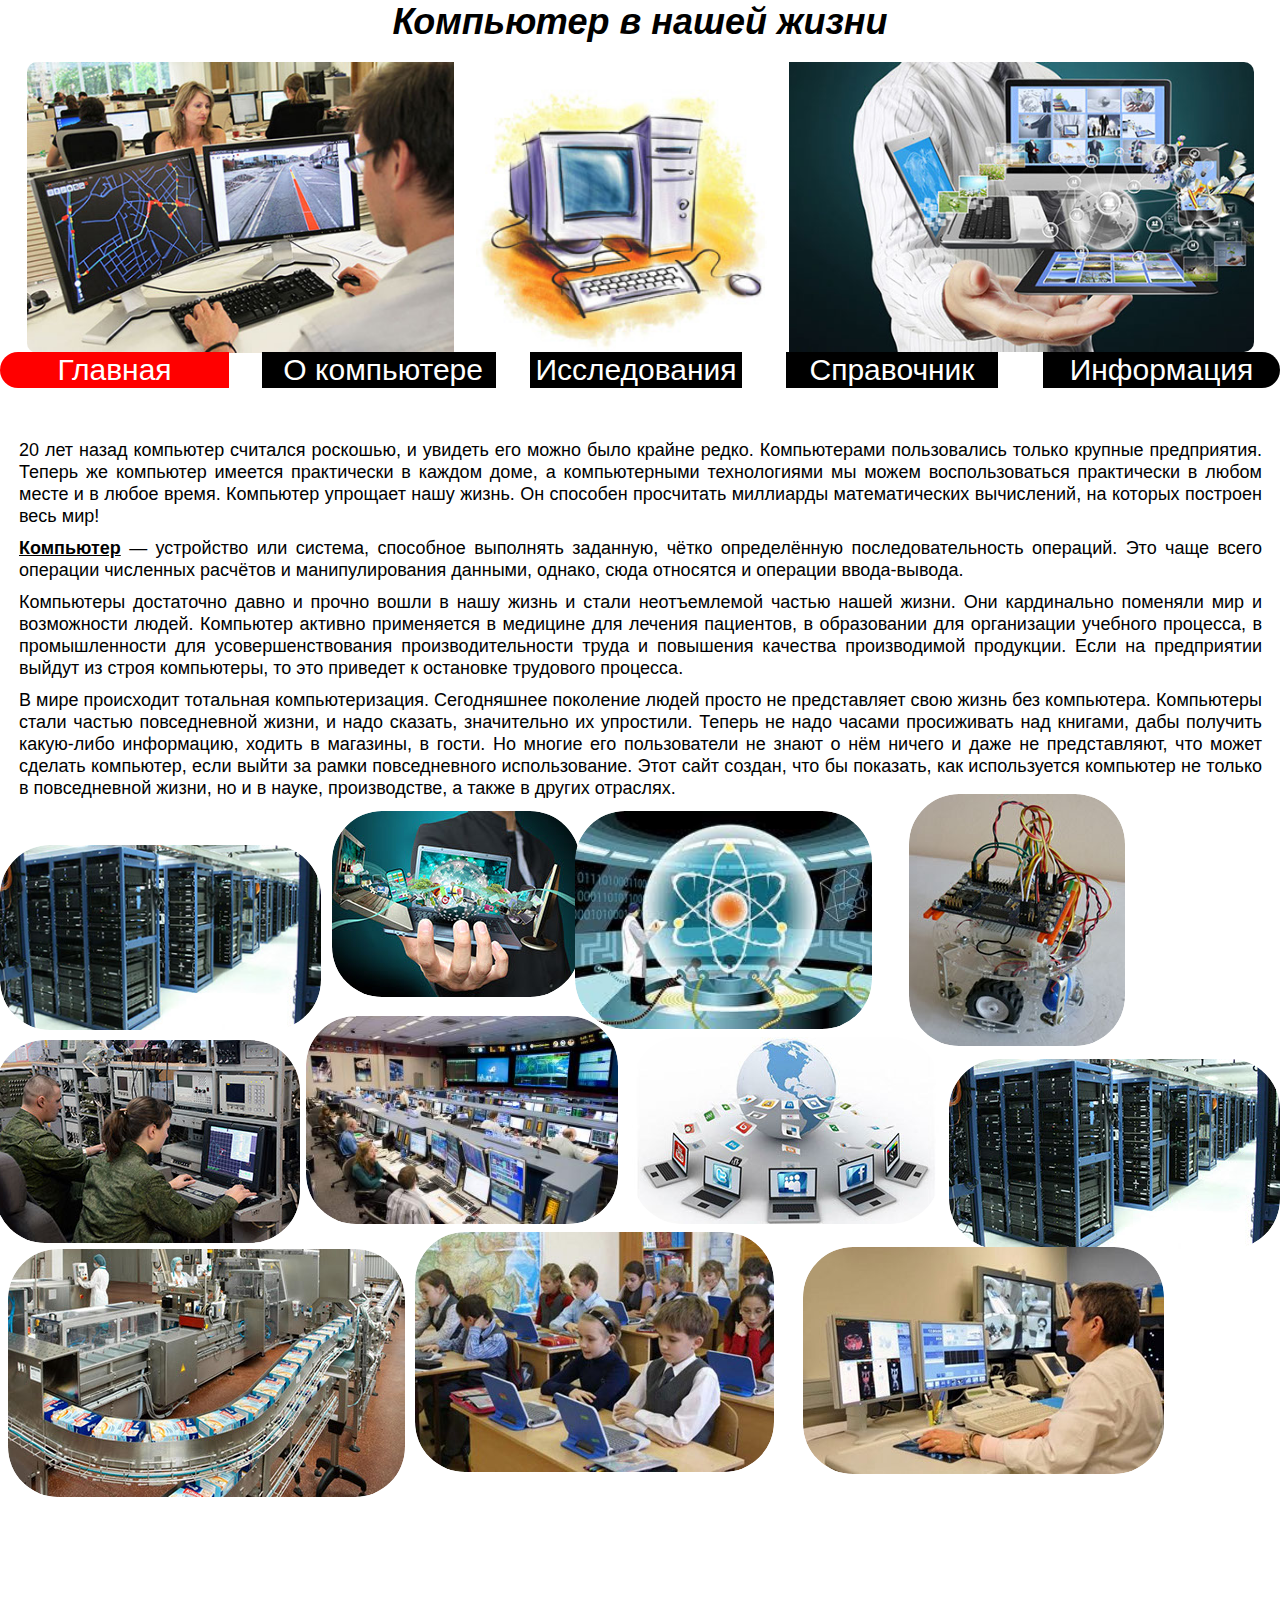
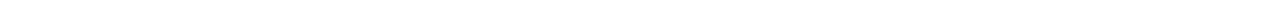
<file: index.html>
<!DOCTYPE html>
<html class="nojs html css_verticalspacer" lang="ru-RU">
 <head>

  <meta http-equiv="Content-type" content="text/html;charset=UTF-8"/>
  <meta name="generator" content="2018.0.0.379"/>
  
  <script type="text/javascript">
   // Update the 'nojs'/'js' class on the html node
document.documentElement.className = document.documentElement.className.replace(/\bnojs\b/g, 'js');

// Check that all required assets are uploaded and up-to-date
if(typeof Muse == "undefined") window.Muse = {}; window.Muse.assets = {"required":["museutils.js", "museconfig.js", "jquery.watch.js", "require.js", "index.css"], "outOfDate":[]};
</script>
  
  <title>menu</title>
  <!-- CSS -->
  <link rel="stylesheet" type="text/css" href="css/site_global.css?crc=444006867"/>
  <link rel="stylesheet" type="text/css" href="css/master_maket-1.css?crc=4249969440"/>
  <link rel="stylesheet" type="text/css" href="css/index.css?crc=3792365744" id="pagesheet"/>
   </head>
 <body>

  <div class="clearfix" id="page"><!-- column -->
   <div class="position_content" id="page_position_content">
    <div class="clearfix colelem" id="pu5880-4"><!-- group -->
     <div class="browser_width grpelem" id="u5880-4-bw">
      <div class="clearfix" id="u5880-4"><!-- content -->
       <p>Компьютер в нашей жизни</p>
      </div>
     </div>
     <div class="clip_frame grpelem" id="u5881"><!-- image -->
      <img class="block" id="u5881_img" src="images/%d0%ba%d0%bf2.jpg?crc=222465706" alt="" width="427" height="291"/>
     </div>
     <div class="clip_frame grpelem" id="u5883"><!-- image -->
      <img class="block" id="u5883_img" src="images/%d0%ba%d0%bf4.jpg?crc=4269476296" alt="" width="291" height="291"/>
     </div>
     <div class="clip_frame grpelem" id="u5885"><!-- image -->
      <img class="block" id="u5885_img" src="images/a3ed41d78d3f3fb3209767582032acab.jpg?crc=227159138" alt="" width="465" height="290"/>
     </div>
    </div>
    <div class="clearfix colelem" id="pu5887-4"><!-- group -->
     <a class="nonblock nontext MuseLinkActive clearfix grpelem" id="u5887-4" href="index.html"><!-- content --><p><span id="u5887">Главная</span></p></a>
     <a class="nonblock nontext clearfix grpelem" id="u5979-4" href="computer.html"><!-- content --><p>&nbsp;О компьютере</p></a>
     <a class="nonblock nontext clearfix grpelem" id="u6003-4" href="since.html"><!-- content --><p>Исследования</p></a>
     <a class="nonblock nontext clearfix grpelem" id="u8884-4" href="help.html"><!-- content --><p>Справочник</p></a>
     <a class="nonblock nontext clearfix grpelem" id="u5888-4" href="information.html"><!-- content --><p>Информация</p></a>
    </div>
    <div class="clearfix colelem" id="u6090-11"><!-- content -->
     <p id="u6090-2">20 лет назад компьютер считался роскошью, и увидеть его можно было крайне редко. Компьютерами пользовались только крупные предприятия. Теперь же компьютер имеется практически в каждом доме, а компьютерными технологиями мы можем воспользоваться практически в любом месте и в любое время. Компьютер упрощает нашу жизнь. Он способен просчитать миллиарды математических вычислений, на которых построен весь мир!</p>
     <p id="u6090-5"><span id="u6090-3">Компьютер</span> — устройство или система, способное выполнять заданную, чётко определённую последовательность операций. Это чаще всего операции численных расчётов и манипулирования данными, однако, сюда относятся и операции ввода-вывода.</p>
     <p id="u6090-7">Компьютеры достаточно давно и прочно вошли в нашу жизнь и стали неотъемлемой частью нашей жизни. Они кардинально поменяли мир и возможности людей. Компьютер активно применяется в медицине для лечения пациентов, в образовании для организации учебного процесса, в промышленности для усовершенствования производительности труда и повышения качества производимой продукции. Если на предприятии выйдут из строя компьютеры, то это приведет к остановке трудового процесса.</p>
     <p id="u6090-9">В мире происходит тотальная компьютеризация. Сегодняшнее поколение людей просто не представляет свою жизнь без компьютера. Компьютеры стали частью повседневной жизни, и надо сказать, значительно их упростили. Теперь не надо часами просиживать над книгами, дабы получить какую-либо информацию, ходить в магазины, в гости. Но многие его пользователи не знают о нём ничего и даже не представляют, что может сделать компьютер, если выйти за рамки повседневного использование. Этот сайт создан, что бы показать, как используется компьютер не только в повседневной жизни, но и в науке, производстве, а также в других отраслях.</p>
    </div>
    <div class="clearfix colelem" id="pu8499"><!-- group -->
     <div class="rounded-corners clip_frame grpelem" id="u8499"><!-- image -->
      <img class="block" id="u8499_img" src="images/%d0%ba%d0%b0%d0%bb%d0%b0%d1%88%d1%8c9.jpg?crc=3914519389" alt="" width="312" height="208"/>
     </div>
     <div class="rounded-corners clip_frame grpelem" id="u8509"><!-- image -->
      <img class="block" id="u8509_img" src="images/%d0%ba%d0%b0%d0%bb%d0%b0%d1%88%d1%8c2.jpg?crc=4062345114" alt="" width="248" height="186"/>
     </div>
     <div class="rounded-corners clip_frame grpelem" id="u8519"><!-- image -->
      <img class="block" id="u8519_img" src="images/%d0%ba%d0%b0%d0%bb%d0%b0%d1%88%d1%8c6.jpg?crc=3809281366" alt="" width="297" height="218"/>
     </div>
     <div class="rounded-corners clip_frame grpelem" id="u8529"><!-- image -->
      <img class="block" id="u8529_img" src="images/%d0%ba%d0%b0%d0%bb%d0%b0%d1%88%d1%8c8.jpg?crc=4057438528" alt="" width="305" height="203"/>
     </div>
     <div class="rounded-corners clip_frame grpelem" id="u8539"><!-- image -->
      <img class="block" id="u8539_img" src="images/%d0%ba%d0%b0%d0%bb%d0%b0%d1%88%d1%8c10.jpg?crc=4017333503" alt="" width="321" height="185"/>
     </div>
     <div class="rounded-corners clip_frame grpelem" id="u8549"><!-- image -->
      <img class="block" id="u8549_img" src="images/%d0%ba%d0%b0%d0%bb%d0%b0%d1%88%d1%8c3.jpg?crc=3770340914" alt="" width="216" height="252"/>
     </div>
     <div class="rounded-corners clip_frame grpelem" id="u8559"><!-- image -->
      <img class="block" id="u8559_img" src="images/%d0%ba%d0%b0%d0%bb%d0%b0%d1%88%d1%8c1.jpg?crc=4052182967" alt="" width="308" height="187"/>
     </div>
     <div class="rounded-corners clip_frame grpelem" id="u8569"><!-- image -->
      <img class="block" id="u8569_img" src="images/%d0%ba%d0%b0%d0%bb%d0%b0%d1%88%d1%8c10.jpg?crc=4017333503" alt="" width="331" height="190"/>
     </div>
     <div class="rounded-corners clip_frame grpelem" id="u8576"><!-- image -->
      <img class="block" id="u8576_img" src="images/%d0%ba%d0%b0%d0%bb%d0%b0%d1%88%d1%8c5.jpg?crc=241012813" alt="" width="397" height="248"/>
     </div>
     <div class="rounded-corners clip_frame grpelem" id="u8586"><!-- image -->
      <img class="block" id="u8586_img" src="images/%d0%ba%d0%b0%d0%bb%d0%b0%d1%88%d1%8c7.jpg?crc=4273418411" alt="" width="359" height="240"/>
     </div>
     <div class="rounded-corners clip_frame grpelem" id="u8596"><!-- image -->
      <img class="block" id="u8596_img" src="images/%d0%ba%d0%b0%d0%bb%d0%b0%d1%88%d1%8c4.jpg?crc=4128752639" alt="" width="361" height="227"/>
     </div>
    </div>
    <div class="verticalspacer" data-offset-top="1497" data-content-above-spacer="1497" data-content-below-spacer="117"></div>
   </div>
  </div>
  <!-- Other scripts -->
  <script type="text/javascript">
   // Decide weather to suppress missing file error or not based on preference setting
var suppressMissingFileError = false
</script>
  <script type="text/javascript">
   window.Muse.assets.check=function(d){if(!window.Muse.assets.checked){window.Muse.assets.checked=!0;var b={},c=function(a,b){if(window.getComputedStyle){var c=window.getComputedStyle(a,null);return c&&c.getPropertyValue(b)||c&&c[b]||""}if(document.documentElement.currentStyle)return(c=a.currentStyle)&&c[b]||a.style&&a.style[b]||"";return""},a=function(a){if(a.match(/^rgb/))return a=a.replace(/\s+/g,"").match(/([\d\,]+)/gi)[0].split(","),(parseInt(a[0])<<16)+(parseInt(a[1])<<8)+parseInt(a[2]);if(a.match(/^\#/))return parseInt(a.substr(1),
16);return 0},g=function(g){for(var f=document.getElementsByTagName("link"),h=0;h<f.length;h++)if("text/css"==f[h].type){var i=(f[h].href||"").match(/\/?css\/([\w\-]+\.css)\?crc=(\d+)/);if(!i||!i[1]||!i[2])break;b[i[1]]=i[2]}f=document.createElement("div");f.className="version";f.style.cssText="display:none; width:1px; height:1px;";document.getElementsByTagName("body")[0].appendChild(f);for(h=0;h<Muse.assets.required.length;){var i=Muse.assets.required[h],l=i.match(/([\w\-\.]+)\.(\w+)$/),k=l&&l[1]?
l[1]:null,l=l&&l[2]?l[2]:null;switch(l.toLowerCase()){case "css":k=k.replace(/\W/gi,"_").replace(/^([^a-z])/gi,"_$1");f.className+=" "+k;k=a(c(f,"color"));l=a(c(f,"backgroundColor"));k!=0||l!=0?(Muse.assets.required.splice(h,1),"undefined"!=typeof b[i]&&(k!=b[i]>>>24||l!=(b[i]&16777215))&&Muse.assets.outOfDate.push(i)):h++;f.className="version";break;case "js":h++;break;default:throw Error("Unsupported file type: "+l);}}d?d().jquery!="1.8.3"&&Muse.assets.outOfDate.push("jquery-1.8.3.min.js"):Muse.assets.required.push("jquery-1.8.3.min.js");
f.parentNode.removeChild(f);if(Muse.assets.outOfDate.length||Muse.assets.required.length)f="Некоторые файлы на сервере могут отсутствовать или быть некорректными. Очистите кэш-память браузера и повторите попытку. Если проблему не удается устранить, свяжитесь с разработчиками сайта.",g&&Muse.assets.outOfDate.length&&(f+="\nOut of date: "+Muse.assets.outOfDate.join(",")),g&&Muse.assets.required.length&&(f+="\nMissing: "+Muse.assets.required.join(",")),suppressMissingFileError?(f+="\nUse SuppressMissingFileError key in AppPrefs.xml to show missing file error pop up.",console.log(f)):alert(f)};location&&location.search&&location.search.match&&location.search.match(/muse_debug/gi)?
setTimeout(function(){g(!0)},5E3):g()}};
var muse_init=function(){require.config({baseUrl:""});require(["jquery","museutils","whatinput","jquery.watch"],function(d){var $ = d;$(document).ready(function(){try{
window.Muse.assets.check($);/* body */
Muse.Utils.transformMarkupToFixBrowserProblemsPreInit();/* body */
Muse.Utils.prepHyperlinks(true);/* body */
Muse.Utils.resizeHeight('.browser_width');/* resize height */
Muse.Utils.requestAnimationFrame(function() { $('body').addClass('initialized'); });/* mark body as initialized */
Muse.Utils.makeButtonsVisibleAfterSettingMinWidth();/* body */
Muse.Utils.fullPage('#page');/* 100% height page */
Muse.Utils.showWidgetsWhenReady();/* body */
Muse.Utils.transformMarkupToFixBrowserProblems();/* body */
}catch(b){if(b&&"function"==typeof b.notify?b.notify():Muse.Assert.fail("Error calling selector function: "+b),false)throw b;}})})};

</script>
  <!-- RequireJS script -->
  <script src="scripts/require.js?crc=4157109226" type="text/javascript" async data-main="scripts/museconfig.js?crc=380897831" onload="if (requirejs) requirejs.onError = function(requireType, requireModule) { if (requireType && requireType.toString && requireType.toString().indexOf && 0 <= requireType.toString().indexOf('#scripterror')) window.Muse.assets.check(); }" onerror="window.Muse.assets.check();"></script>
   </body>
</html>
</file>
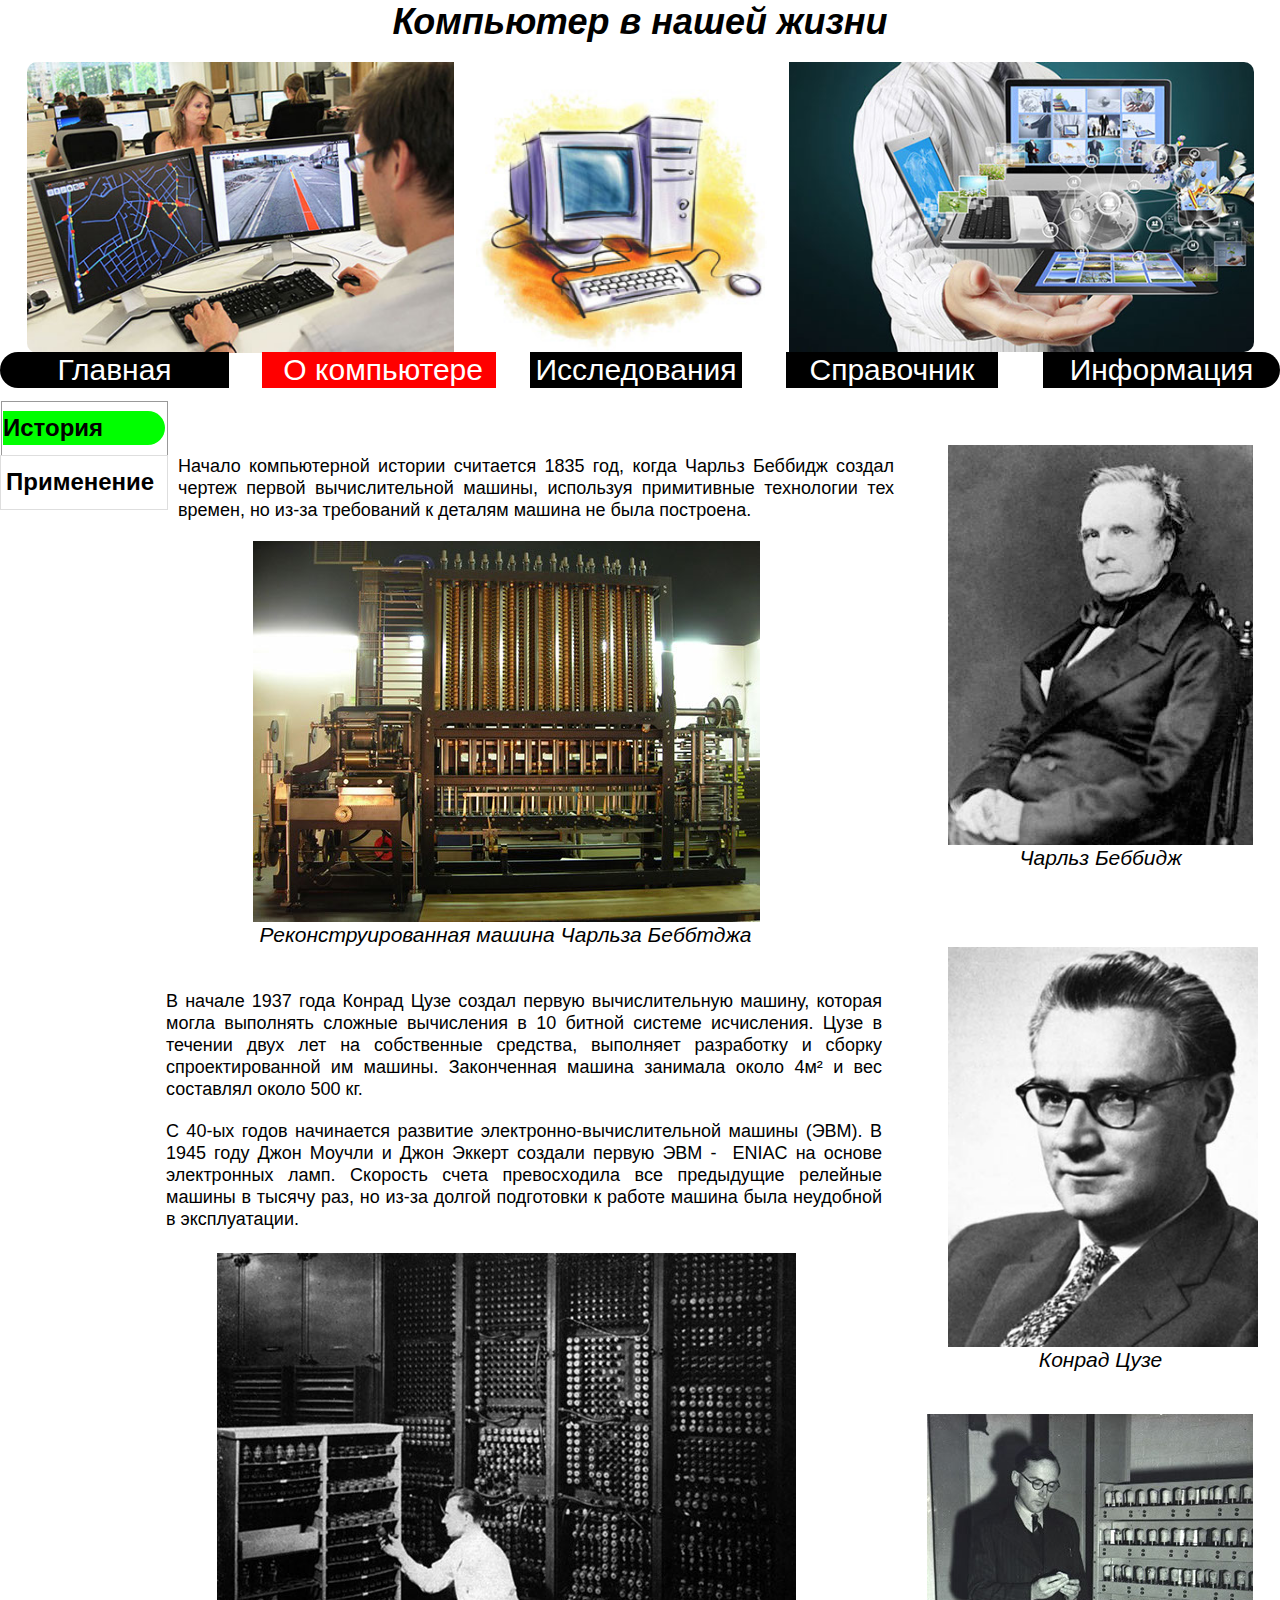
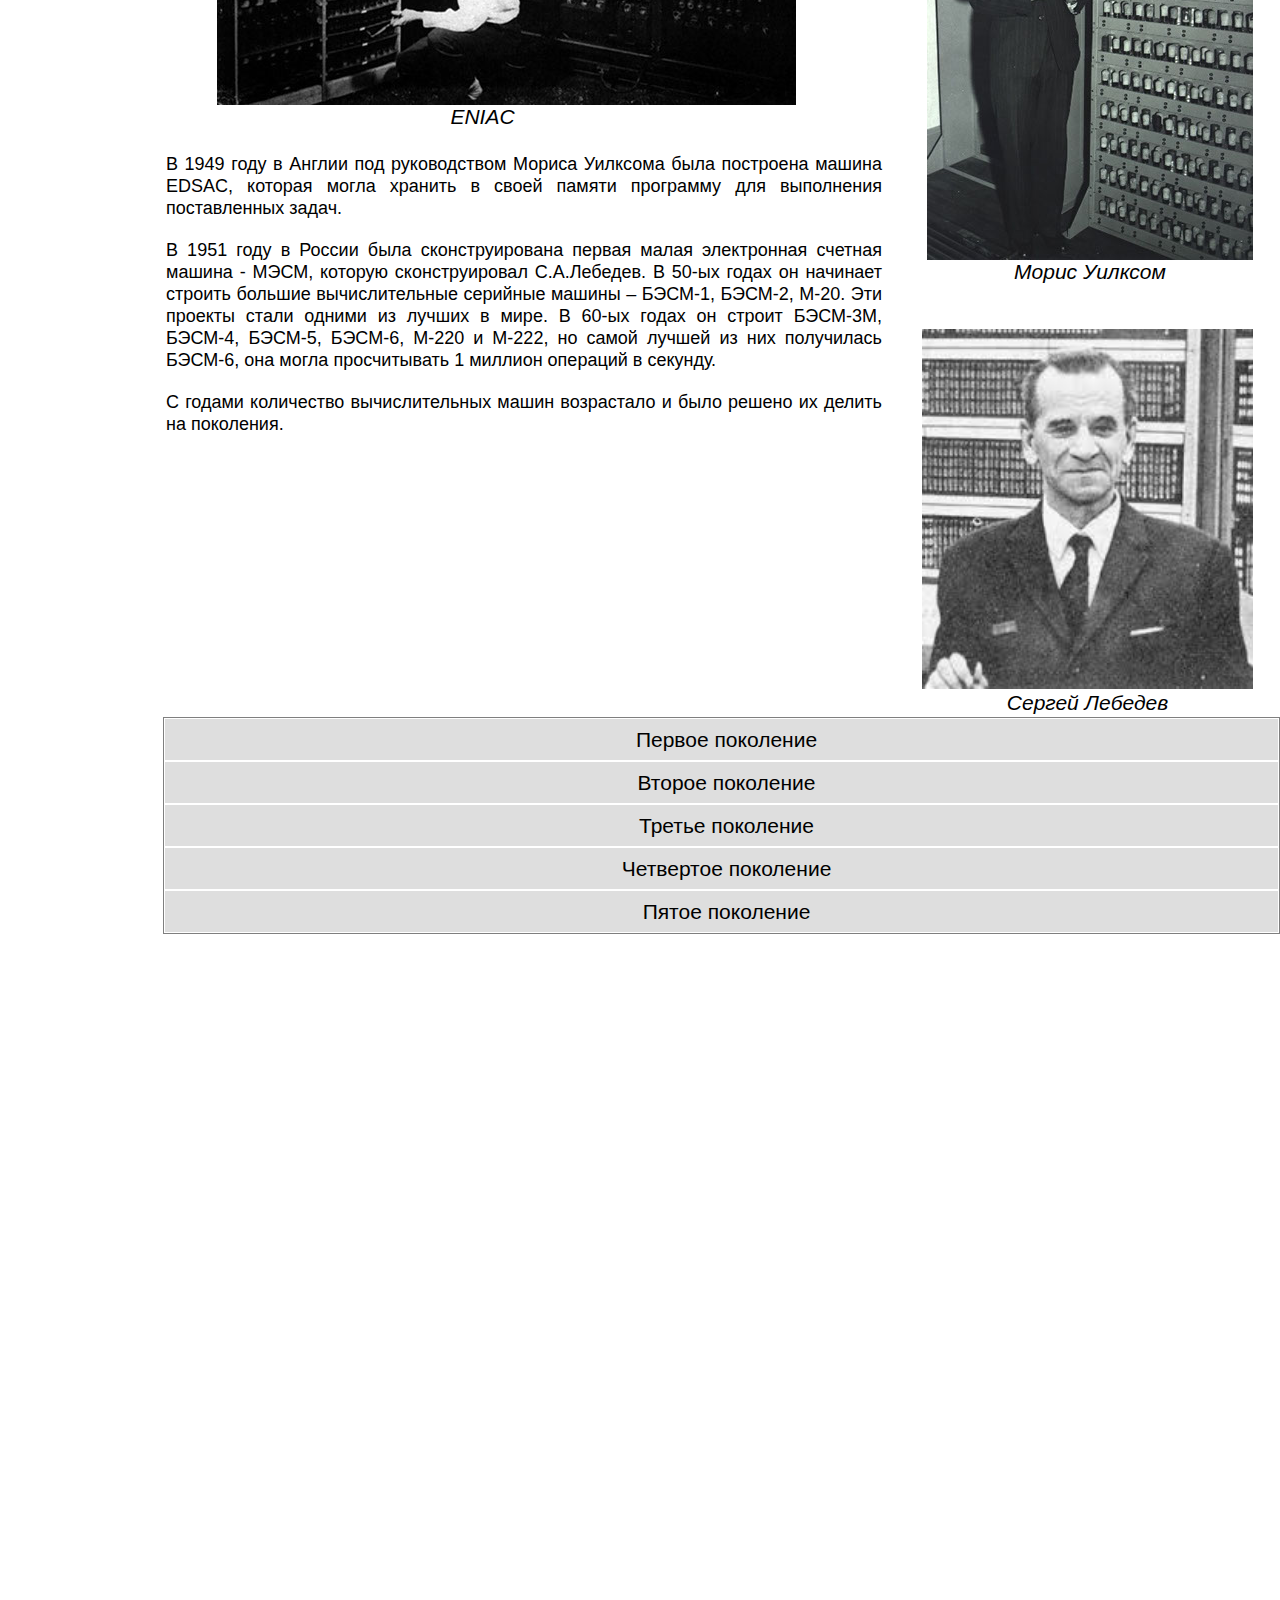
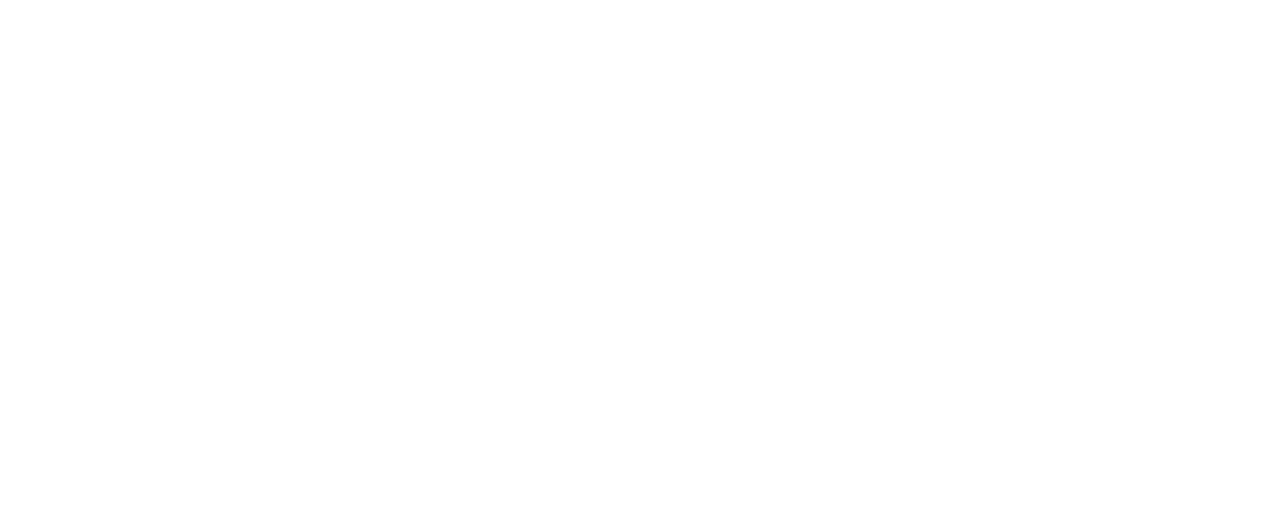
<file: computer.html>
<!DOCTYPE html>
<html class="nojs html css_verticalspacer" lang="ru-RU">
 <head>

  <meta http-equiv="Content-type" content="text/html;charset=UTF-8"/>
  <meta name="generator" content="2018.0.0.379"/>
  
  <script type="text/javascript">
   // Update the 'nojs'/'js' class on the html node
document.documentElement.className = document.documentElement.className.replace(/\bnojs\b/g, 'js');

// Check that all required assets are uploaded and up-to-date
if(typeof Muse == "undefined") window.Muse = {}; window.Muse.assets = {"required":["museutils.js", "museconfig.js", "jquery.watch.js", "webpro.js", "musewpdisclosure.js", "require.js", "musewpslideshow.js", "jquery.museoverlay.js", "touchswipe.js", "computer.css"], "outOfDate":[]};
</script>
  
  <title>Computer</title>
  <!-- CSS -->
  <link rel="stylesheet" type="text/css" href="css/site_global.css?crc=444006867"/>
  <link rel="stylesheet" type="text/css" href="css/master_maket-1.css?crc=4249969440"/>
  <link rel="stylesheet" type="text/css" href="css/computer.css?crc=91571854" id="pagesheet"/>
   </head>
 <body>

  <div class="clearfix" id="page"><!-- column -->
   <div class="clearfix colelem" id="pu5880-4"><!-- group -->
    <div class="browser_width grpelem" id="u5880-4-bw">
     <div class="clearfix" id="u5880-4"><!-- content -->
      <p>Компьютер в нашей жизни</p>
     </div>
    </div>
    <div class="clip_frame grpelem" id="u5881"><!-- image -->
     <img class="block" id="u5881_img" src="images/%d0%ba%d0%bf2.jpg?crc=222465706" alt="" width="427" height="291"/>
    </div>
    <div class="clip_frame grpelem" id="u5883"><!-- image -->
     <img class="block" id="u5883_img" src="images/%d0%ba%d0%bf4.jpg?crc=4269476296" alt="" width="291" height="291"/>
    </div>
    <div class="clip_frame grpelem" id="u5885"><!-- image -->
     <img class="block" id="u5885_img" src="images/a3ed41d78d3f3fb3209767582032acab.jpg?crc=227159138" alt="" width="465" height="290"/>
    </div>
   </div>
   <div class="clearfix colelem" id="pu5887-4"><!-- group -->
    <a class="nonblock nontext clearfix grpelem" id="u5887-4" href="index.html"><!-- content --><p><span id="u5887">Главная</span></p></a>
    <a class="nonblock nontext MuseLinkActive clearfix grpelem" id="u5979-4" href="computer.html"><!-- content --><p>&nbsp;О компьютере</p></a>
    <a class="nonblock nontext clearfix grpelem" id="u6003-4" href="since.html"><!-- content --><p>Исследования</p></a>
    <a class="nonblock nontext clearfix grpelem" id="u8884-4" href="help.html"><!-- content --><p>Справочник</p></a>
    <a class="nonblock nontext clearfix grpelem" id="u5888-4" href="information.html"><!-- content --><p>Информация</p></a>
   </div>
   <div class="PamphletWidget clearfix colelem" id="pamphletu9187"><!-- none box -->
    <div class="popup_anchor" id="u9199popup">
     <div class="ContainerGroup clearfix" id="u9199"><!-- stack box -->
      <div class="Container clearfix grpelem" id="u9205"><!-- column -->
       <div class="position_content" id="u9205_position_content">
        <div class="clearfix colelem" id="ppu9328-4"><!-- group -->
         <div class="clearfix grpelem" id="pu9328-4"><!-- column -->
          <div class="clearfix colelem" id="u9328-4"><!-- content -->
           <p id="u9328-2">Начало компьютерной истории считается 1835 год, когда Чарльз Беббидж создал чертеж первой вычислительной машины, используя примитивные технологии тех времен, но из-за требований к деталям машина не была построена.</p>
          </div>
          <div class="clip_frame colelem" id="u9311"><!-- image -->
           <img class="block" id="u9311_img" src="images/%d0%bc%d0%b0%d1%88%d0%b8%d0%bd%d0%b0%20%d0%b1%d0%b0%d0%b1%d0%b8%d0%b4%d0%b6%d0%b0.jpg?crc=4173002026" alt="" width="507" height="381"/>
          </div>
         </div>
         <div class="clearfix grpelem" id="pu9304"><!-- column -->
          <div class="clip_frame colelem" id="u9304"><!-- image -->
           <img class="block" id="u9304_img" src="images/%d0%b1%d0%b0%d0%b1%d0%b8%d0%b4%d0%b6.jpg?crc=105901700" alt="" width="305" height="400"/>
          </div>
          <div class="clearfix colelem" id="u9331-4"><!-- content -->
           <p>Чарльз Беббидж</p>
          </div>
         </div>
        </div>
        <div class="clearfix colelem" id="u9325-4"><!-- content -->
         <p>Реконструированная машина Чарльза Беббтджа</p>
        </div>
        <div class="clearfix colelem" id="ppu9301-6"><!-- group -->
         <div class="clearfix grpelem" id="pu9301-6"><!-- column -->
          <div class="clearfix colelem" id="u9301-6"><!-- content -->
           <p id="u9301-2">В начале 1937 года Конрад Цузе создал первую вычислительную машину, которая могла выполнять сложные вычисления в 10 битной системе исчисления. Цузе в течении двух лет на собственные средства, выполняет разработку и сборку спроектированной им машины. Законченная машина занимала около 4м² и вес составлял около 500 кг.</p>
           <p id="u9301-4">С 40-ых годов начинается развитие электронно-вычислительной машины (ЭВМ). В 1945 году Джон Моучли и Джон Эккерт создали первую ЭВМ -&nbsp; ENIAC на основе электронных ламп. Скорость счета превосходила все предыдущие релейные машины в тысячу раз, но из-за долгой подготовки к работе машина была неудобной в эксплуатации.</p>
          </div>
          <div class="clip_frame colelem" id="u9340"><!-- image -->
           <img class="block" id="u9340_img" src="images/eniac.jpg?crc=157893249" alt="" width="579" height="452"/>
          </div>
          <div class="clearfix colelem" id="u9347-4"><!-- content -->
           <p><span id="u9347">ENIAC</span></p>
          </div>
          <div class="clearfix colelem" id="u9337-8"><!-- content -->
           <p id="u9337-2">В 1949 году в Англии под руководством Мориса Уилксома была построена машина EDSAC, которая могла хранить в своей памяти программу для выполнения поставленных задач.</p>
           <p id="u9337-4">В 1951 году в России была сконструирована первая малая электронная счетная машина - МЭСМ, которую сконструировал С.А.Лебедев. В 50-ых годах он начинает строить большие вычислительные серийные машины – БЭСМ-1, БЭСМ-2, М-20. Эти проекты стали одними из лучших в мире. В 60-ых годах он строит БЭСМ-3М, БЭСМ-4, БЭСМ-5, БЭСМ-6, М-220 и М-222, но самой лучшей из них получилась БЭСМ-6, она могла просчитывать 1 миллион операций в секунду.</p>
           <p id="u9337-6">С годами количество вычислительных машин возрастало и было решено их делить на поколения.</p>
          </div>
         </div>
         <div class="clearfix grpelem" id="pu9318"><!-- column -->
          <div class="clip_frame colelem" id="u9318"><!-- image -->
           <img class="block" id="u9318_img" src="images/%d1%86%d1%83%d0%b7%d0%b5.jpg?crc=4219216478" alt="" width="310" height="400"/>
          </div>
          <div class="clearfix colelem" id="u9334-4"><!-- content -->
           <p><span id="u9334">Конрад Цузе</span></p>
          </div>
          <div class="clip_frame colelem" id="u9350"><!-- image -->
           <img class="block" id="u9350_img" src="images/%d0%bc%d0%be%d1%80%d0%b8%d1%81%20%d1%83%d0%b8%d0%bb%d0%ba%d1%81%d0%be%d0%bd.jpg?crc=4027604423" alt="" width="326" height="446"/>
          </div>
          <div class="clearfix colelem" id="u9357-4"><!-- content -->
           <p><span id="u9357">Морис Уилксом</span></p>
          </div>
          <div class="clip_frame colelem" id="u9360"><!-- image -->
           <img class="block" id="u9360_img" src="images/%d0%bb%d0%b5%d0%b1%d0%b5%d0%b4%d0%b5%d0%b2.jpg?crc=234197614" alt="" width="331" height="360"/>
          </div>
         </div>
        </div>
        <div class="clearfix colelem" id="u9367-4"><!-- content -->
         <p><span id="u9367">Сергей Лебедев</span></p>
        </div>
        <ul class="AccordionWidget clearfix colelem" id="accordionu9370"><!-- vertical box -->
         <li class="AccordionPanel clearfix colelem" id="u9379"><!-- vertical box --><div class="AccordionPanelTab borderbox clearfix colelem" id="u9382-4"><!-- content --><div id="u9382-3"><p>Первое поколение</p></div></div><div class="AccordionPanelContent disn borderbox clearfix colelem" id="u9380"><!-- group --><div class="clearfix grpelem" id="u9472-9"><!-- content --><p id="u9472-3"><span id="u9472">Первое поколение ЭВМ</span> — ламповые машины 50-х годов. Скорость счета самых быстрых машин первого поколения доходила до 20 тысяч операций в секунду (ЭВМ М-20). Для ввода программ и данных использовались перфоленты и перфокарты. Внутренняя память этих машин была невелика (могла вместить в себя несколько тысяч чисел и команд программы). Использовались эти машины для инженерных и научных расчетов, не связанных с переработкой больших объемов данных. Это были довольно громоздкие сооружения, содержавшие в себе тысячи ламп, занимавшие иногда сотни квадратных метров, потреблявшие электроэнергию в сотни киловатт.</p><p id="u9472-5">Программы для таких машин составлялись на языках машинных команд. Это довольно трудоемкая работа, поэтому программирование в те времена было доступно немногим.</p><p id="u9472-7">Элементной базой компьютеров этого поколения были: электромеханические реле, которые быстро ломались и создавали сильный шум как в производственном цехе, электронно-вакуумные лампы срок службы которых не превышал несколько месяцев. Их в машине было десятки тысяч. Таким образом каждый день, что-то ломалось.</p></div><div class="clearfix grpelem" id="pu9475"><!-- column --><div class="clip_frame colelem" id="u9475"><!-- image --><img class="block" id="u9475_img" src="images/%d1%8d%d0%b2%d0%bc%20%d0%bc-20.jpg?crc=270893894" alt="" width="533" height="339"/></div><div class="clearfix colelem" id="u9477-4"><!-- content --><p>ЭВМ М-20</p></div></div></div></li>
         <li class="AccordionPanel clearfix colelem" id="u9371"><!-- vertical box --><div class="AccordionPanelTab borderbox clearfix colelem" id="u9372-4"><!-- content --><div id="u9372-3"><p>Второе поколение</p></div></div><div class="AccordionPanelContent disn borderbox clearfix colelem" id="u9373"><!-- column --><div class="position_content" id="u9373_position_content"><div class="clearfix colelem" id="pu9485-9"><!-- group --><div class="clearfix grpelem" id="u9485-9"><!-- content --><p id="u9485-3"><span id="u9485">Вестником ЭВМ второго поколения</span> стал транзистор созданный, в первой половине 60-х годах который вошел в элементную базу компьютера. Переход на полупроводниковые элементы улучшил качество ЭВМ по всем параметрам: они стали компактнее, надежнее, менее энергоемкими. Быстродействие большинства машин достигло десятков и сотен тысяч операций в секунду. Объем внутренней памяти возрос в сотни раз по сравнению с ЭВМ первого поколения. Большое развитие получили устройства внешней (магнитной) памяти: магнитные барабаны, накопители на магнитных лентах. Благодаря этому появилась возможность создавать на ЭВМ информационно-справочные, поисковые системы. Такие системы связаны с необходимостью длительно хранить на магнитных носителях большие объемы информации.</p><p id="u9485-5">С появлением машин второго поколения значительно расширилась сфера использования электронной вычислительной техники, главным образом, за счет развития программного обеспечения. Появились также специализированные машины для решения экономических задач, для управления производственными процессами, системами передачи информации и т.д. Конец 50-х годов характеризуется началом этапа автоматизации программирования. Большое внимание начали уделять созданию системного программного обеспечения.</p><p id="u9485-7"><span id="u9485-6">Уже начиная со второго поколения, машины стали делиться на большие, средние и малые в зависимости от размеров, стоимости и вычислительных возможностей. Так, небольшие отечественные ЭВМ второго поколения («Наири», «Раздан», «Мир», «Минск- 22» и др.), с производительностью около 104 оп/с, были в конце 60-х годов вполне доступны каждому вузу, в то время как БЭСМ-6 (1966 г.) имела профессиональные показатели и стоимость на 2 – 3 порядка выше (основная память была до 128 К, дополнительная 512 К и быстродействие до 1 миллиона операций в секунду). Из зарубежных ЭВМ второго поколения можно отметить такие известные модели, как: IBM 7090, LARC (1960 г.), Stretch (1961 г.) и ATLAS (1962 г.). С компьютеров фирмы DEC (ветка PDP) началась массовая продажа ЭВМ (интересно, что первый их «миникомпьютер» был размером со шкаф).</span></p></div><div class="clearfix grpelem" id="pu9489"><!-- column --><div class="clip_frame colelem" id="u9489"><!-- image --><img class="block" id="u9489_img" src="images/%d1%82%d1%80%d0%b0%d0%bd%d0%b7%d0%b8%d1%81%d1%82%d0%be%d1%802.jpg?crc=90047557" alt="" width="329" height="381"/></div><div class="clearfix colelem" id="u9488-4"><!-- content --><p>Уолтер Браттейн и Джон Бардин создали первый транзистор в 1947 году</p></div></div></div><div class="clip_frame colelem" id="u10937"><!-- image --><img class="block" id="u10937_img" src="images/atlas.jpg?crc=3989437648" alt="" width="574" height="323"/></div><div class="clearfix colelem" id="u10947-4"><!-- content --><p><span id="u10947">ATLAS</span></p></div></div></div></li>
         <li class="AccordionPanel clearfix colelem" id="u9421"><!-- vertical box --><div class="AccordionPanelTab borderbox clearfix colelem" id="u9422-4"><!-- content --><div id="u9422-3"><p>Третье поколение</p></div></div><div class="AccordionPanelContent disn borderbox clearfix colelem" id="u9423"><!-- group --><div class="clearfix grpelem" id="u9523-10"><!-- content --><p id="u9523-3"><span id="u9523">Третье поколение ЭВМ</span> создавалось на новой элементной базе - интегральных схемах. С помощью очень сложной технологии специалисты научились монтировать на маленькой пластине из полупроводникового материала, площадью менее 1 см, достаточно сложные электронные схемы.&nbsp; Их назвали интегральными схемами (ИС). Первые интегральные схемы содержали в себе десятки, затем — сотни элементов.</p><p id="u9523-5">Такое достижение в области миниатюризации дало возможность создавать компьютеры, размер которых был как письменный стол. Не нужны были отдельные помещения и целые залы. Весь вычислительный центр мог вмещаться в одной комнате. И для обеспечения питания таких ЭВМ достаточно два – четыре киловатта. И самое главное, что надежность компьютеров третьего поколения не намного уступает сегодняшней техники.</p><p id="u9523-7">ЭВМ третьего поколения можно было встретить на борту самолета, корабля, подводной лодке, спутнике. Ощутимые плоды микроминиатюризации. Эти машины называли Мини-ЭВМ. И не смотря на то, что алфавитно-цифровые дисплеи появились еще во втором поколении машин. На третьем они окончательно закрепились. И стали неотъемлемой частью компьютера.</p><p>&nbsp;</p></div><div class="clip_frame clearfix grpelem" id="u9526"><!-- image --><img class="position_content" id="u9526_img" src="images/%d1%81%d1%85%d0%b5%d0%bc%d0%b02.jpg?crc=4222005269" alt="" width="522" height="363"/></div><div class="clearfix grpelem" id="u9528-4"><!-- content --><p>Первая интегрированная схема созданная в 1958 году Джеком Килби</p></div><div class="clearfix grpelem" id="u9536-4"><!-- content --><p id="u9536-2">Память ЭВМ этого поколения значительно возросла. В качестве внешней памяти стали применять магнитные диски. Накопитель магнитных дисков представлял несколько дисков вращающихся на одном шпинделе. Диски были расположены на небольшом расстоянии друг от друга. Между ними находился блок головок. Которые позиционировались одновременно. Что позволяло производить чтение-запись одновременно сразу на несколько дисков. Емкость таких накопителей измерялась миллионами байт. Это был существенный шаг по сравнению с перфокартами и магнитными лентами. Надежность таких накопителей не уступает внешней памяти на магнитных барабанах. Теперь ЭВМ третьего поколения выпускают только сериями. Нет единичных экземпляров, как было у первого поколения иногда и у второго. Теперь это только серийное производство: IBM - 360 и IBM - 370, в&nbsp; советской союзе, через восемь лет, появилась ЕС ЭВМ (Единая система ЭВМ)</p></div></div></li>
         <li class="AccordionPanel clearfix colelem" id="u9439"><!-- vertical box --><div class="AccordionPanelTab borderbox clearfix colelem" id="u9440-4"><!-- content --><div id="u9440-3"><p>Четвертое поколение</p></div></div><div class="AccordionPanelContent disn borderbox clearfix colelem" id="u9441"><!-- group --><div class="clearfix grpelem" id="u9539-9"><!-- content --><p id="u9539-3"><span id="u9539">Знаменателем четвертого поколения ЭВМ</span> стало очередное революционное событие в электронике, которое произошло в 1971 году, когда американская фирма Intel объявила о создании микропроцессора. Микропроцессор — это сверхбольшая интегральная схема, способная выполнять функции основного блока компьютера. Первоначально микропроцессоры стали встраивать в различные технические устройства: станки, автомобили, самолеты. Такие микропроцессоры осуществляли автоматическое управление работой этой техники. Соединив микропроцессор с устройствами ввода-вывода, внешней памяти, получили новый тип компьютера: микроЭВМ.</p><p id="u9539-5">Существенным отличием микроЭВМ от своих предшественников являются их малые габариты (размеры бытового телевизора) и сравнительная дешевизна. Самой популярной разновидностью ЭВМ сегодня являются персональные компьютеры.</p><p id="u9539-7">Появление персонального компьютера связано с именами двух американских специалистов: Стива Джобса и Стива Возняка. Они соорудили простенький персональный компьютер “Apple”, программируемый на языке Бейсик, на базе 8-битного контроллера из жестко запаянной схемы популярной электронной игры (вместе работая по вечерам в автомобильном гараже). Детище двух друзей имело бешеный успех. В начале 1977-го года была зарегистрирована компания Apple Comp., и началось производство первого в мире персонального компьютера Apple -1 и Apple - 2.</p></div><div class="clearfix grpelem" id="pu9542"><!-- column --><div class="clip_frame colelem" id="u9542"><!-- image --><img class="block" id="u9542_img" src="images/%d1%8f%d0%b1%d0%bb%d0%be%d0%ba%d0%be%201.jpg?crc=4169149246" alt="" width="521" height="376"/></div><div class="clearfix colelem" id="u9544-6"><!-- content --><p>Первый персональный компьютер</p><p>Apple-1</p></div></div></div></li>
         <li class="AccordionPanel clearfix colelem" id="u9430"><!-- vertical box --><div class="AccordionPanelTab borderbox clearfix colelem" id="u9432-4"><!-- content --><div id="u9432-3"><p>Пятое поколение</p></div></div><div class="AccordionPanelContent disn borderbox clearfix colelem" id="u9431"><!-- group --><div class="clearfix grpelem" id="u9552-5"><!-- content --><p id="u9552-3"><span id="u9552">Сегодня мы живем в пятом поколении ЭВМ</span> - это машины недалекого будущего. Основным их качеством должен быть высокий интеллектуальный уровень. Машины пятого поколения — это реализованный, но недоразвитый искусственный интеллект, который совершенствуется с каждым днем.</p></div><div class="clip_frame grpelem" id="u9555"><!-- image --><img class="block" id="u9555_img" src="images/%d1%82%d0%be%d0%bf%20%d0%bf%d0%ba2.jpg?crc=3933637333" alt="" width="522" height="387"/></div></div></li>
        </ul>
       </div>
      </div>
      <div class="Container invi clearfix grpelem" id="u9200"><!-- column -->
       <div class="position_content" id="u9200_position_content">
        <div class="clearfix colelem" id="u9562-4"><!-- content -->
         <p>С годами развития компьютера стали появляться новые отрасли развития и применения компьютера, такие как</p>
        </div>
        <ul class="AccordionWidget clearfix colelem" id="accordionu9565"><!-- vertical box -->
         <li class="AccordionPanel clearfix colelem" id="u9580"><!-- vertical box --><div class="AccordionPanelTab borderbox clearfix colelem" id="u9586-4"><!-- content --><div id="u9586-3"><p>Робототехника</p></div></div><div class="AccordionPanelContent disn borderbox clearfix colelem" id="u9581"><!-- group --><div class="clearfix grpelem" id="u9583-5"><!-- content --><p id="u9583-3"><span id="u9583">Робототехника</span><span id="u9583-2"> – прикладная наука, занимающаяся разработкой автоматизированных систем. Сегодня робототехника используется в промышленности, в быту, сельском хозяйстве, космонавтике, медицине, ядерной промышленности, в военных целях и в спорте. Основные страны производители роботов – Япония, Германия и Америка. Например, в 2013 году началась разработки Американского робота Atlas и продолжается по сей день. Сегодня робот может переносить грузы, самостоятельно ходить, прыгать, бегать, вставать после падения, открывать двери и воевать.</span></p></div><div class="clearfix grpelem" id="pu9584"><!-- column --><div class="clip_frame clearfix colelem" id="u9584"><!-- image --><img class="position_content" id="u9584_img" src="images/%d0%b0%d1%82%d0%bb%d0%b0%d1%81.jpg?crc=3956543585" alt="" width="512" height="666"/></div><div class="clearfix colelem" id="u9582-6"><!-- content --><p>Экспериментальный робот</p><p>Atlas (Атлас)</p></div></div></div></li>
         <li class="AccordionPanel clearfix colelem" id="u9613"><!-- vertical box --><div class="AccordionPanelTab borderbox clearfix colelem" id="u9614-4"><!-- content --><div id="u9614-3"><p>Медицина</p></div></div><div class="AccordionPanelContent disn borderbox clearfix colelem" id="u9615"><!-- group --><div class="clearfix grpelem" id="u9616-5"><!-- content --><p id="u9616-3"><span id="u9616">Медицина</span> – компьютер используется для создания карт, показывающих скорость распространения эпидемий. Компьютеры хранят в своей памяти истории болезней пациентов, что освобождает врачей от бумажной работы, на которую уходит много времени. Компьютер позволяет установить, как влияет загрязненность воздуха на заболеваемость населения данного района. Кроме того, с их помощью можно изучать влияние ударов на различные части тела, в частности, последствия удара при автомобильной катастрофе. Компьютерная техника используется для обучения медицинских работников практическим навыкам. Компьютерные сети используются для пересылки сообщений о донорских органах, в которых нуждаются больные, ожидающие операции трансплантации. Компьютерная томография и ядерная медицинская диагностика дают точные послойные изображения структур внутренних органов. Микрокомпьютерные технологии рентгеновских исследований — заполненные в цифровой форме рентгеновские снимки могут быстро и качественно обработаны, воспроизведены и занесены в архив для сравнения с последующими снимками этого пациента и ориентироваться в пространстве.</p></div><div class="clearfix grpelem" id="pu9618"><!-- column --><div class="clip_frame clearfix colelem" id="u9618"><!-- image --><img class="position_content" id="u9618_img" src="images/%d1%82%d0%be%d0%bc%d0%be%d0%b3%d1%80%d0%b0%d1%84.jpg?crc=344918718" alt="" width="682" height="454"/></div><div class="clearfix colelem" id="u9617-4"><!-- content --><p>Аппарат томографии</p></div></div></div></li>
         <li class="AccordionPanel clearfix colelem" id="u9566"><!-- vertical box --><div class="AccordionPanelTab borderbox clearfix colelem" id="u9567-4"><!-- content --><div id="u9567-3"><p>Производство</p></div></div><div class="AccordionPanelContent disn borderbox clearfix colelem" id="u9568"><!-- group --><div class="clearfix grpelem" id="u9572-5"><!-- content --><p id="u9572-3"><span id="u9572">Производство</span> – компьютер используется для проектирования деталей, планирует и контролирует производственный процесс, что повышает качество сборки и быстроту изготовления изделий. С помощью компьютерных технологий осуществляется контроль систем выбросов, систем защиты и жизнеобеспечения на химических и ядерных производствах. Такие системы увеличивают безопасность персонала, а также исключают возможные человеческой ошибки. Автоматизированные системы хранения, подачи и выгрузки веществ. Благодаря таким системам человеку не придётся находится в опасном для него помещении и работать с вредными веществами. Автоматические лини сборки. Числовое программное управление, улучшает качество работы и позволяет управлять системой сборки. Аварийная система подачи ресурсов. Данная система предназначена для экстренных случаев, когда при отказе основных систем требуются запасная подача ресурсов и дополнительный контроль основных параметров, для предотвращения катастроф.</p></div><div class="clearfix grpelem" id="pu9569"><!-- column --><div class="clip_frame clearfix colelem" id="u9569"><!-- image --><img class="position_content" id="u9569_img" src="images/%d0%b0%d0%b2%d1%82%d0%be%d0%bc%d0%b0%d1%82%20%d1%81%d0%b1%d0%be%d1%80%d0%ba%d0%b0.jpg?crc=3768227233" alt="" width="629" height="629"/></div><div class="clearfix colelem" id="u9571-4"><!-- content --><p>Конвейер автоматической линии сварки</p></div></div></div></li>
         <li class="AccordionPanel clearfix colelem" id="u9600"><!-- vertical box --><div class="AccordionPanelTab borderbox clearfix colelem" id="u9601-4"><!-- content --><div id="u9601-3"><p>Наука и техника</p></div></div><div class="AccordionPanelContent disn borderbox clearfix colelem" id="u9602"><!-- group --><div class="clearfix grpelem" id="u9603-5"><!-- content --><p id="u9603-3"><span id="u9603">Наука и техника </span>– компьютеры используются в информационно-поисковых и экспертных системах, а также решают следующие задачи: управление экспериментом; подготовка отчетов и документации; поддержание базы экспериментальных данных. Системы автоматизации предназначены для автоматизации научных экспериментов, а также для осуществления моделирования исследуемых объектов, явлений и процессов, изучение которых традиционными средствами затруднено или невозможно. Экспертная система - это комплекс компьютерного программного обеспечения, помогающий человеку принимать обоснованные решения. Экспертные системы используют информацию, полученную заранее от экспертов. Экспертные системы могут: хранить знания об определенной предметной области; уметь общаться с пользователем на ограниченном естественном языке; обладать комплексом логических средств для выведения новых знаний, выявления закономерностей, обнаружения противоречий; ставить задачу по запросу, уточнять её постановку и находить решение; объяснять пользователю, каким образом получено решение. Появились электронные микроскопы, анализаторы, детекторы и многое другое.</p></div><div class="clearfix grpelem" id="pu9605"><!-- column --><div class="clip_frame clearfix colelem" id="u9605"><!-- image --><img class="position_content" id="u9605_img" src="images/%d0%bc%d0%b8%d0%ba%d1%80%d0%be%d1%81%d0%ba%d0%be%d0%bf2.jpg?crc=441459119" alt="" width="385" height="865"/></div><div class="clearfix colelem" id="u9604-4"><!-- content --><p>Электронный микроскоп</p></div></div></div></li>
         <li class="AccordionPanel clearfix colelem" id="u9594"><!-- vertical box --><div class="AccordionPanelTab borderbox clearfix colelem" id="u9595-4"><!-- content --><div id="u9595-3"><p>Образование</p></div></div><div class="AccordionPanelContent disn borderbox clearfix colelem" id="u9596"><!-- group --><div class="clearfix grpelem" id="u9597-5"><!-- content --><p id="u9597-3"><span id="u9597">Образование</span><span id="u9597-2"> - из всех преимуществ компьютеров, в образовании, в первую очередь относятся: хранение информации; быстрая обработка данных; аудиовизуальные средства в преподавании. Сетевые компьютеры помогают использовать быструю связь и веб-доступ. Электронное обучение сегодня является быстрым и легким способом получения знаний.</span></p></div><div class="clip_frame clearfix grpelem" id="u9598"><!-- image --><img class="position_content" id="u9598_img" src="images/%d0%ba%d0%be%d0%bc%d0%bf%20%d0%b2%20%d0%be%d0%b1%d1%80%d0%b0%d0%b7%d0%be%d0%b2%d0%b0%d0%bd%d0%b8%d0%b8.jpg?crc=3789068064" alt="" width="684" height="472"/></div></div></li>
         <li class="AccordionPanel clearfix colelem" id="u9607"><!-- vertical box --><div class="AccordionPanelTab borderbox clearfix colelem" id="u9608-4"><!-- content --><div id="u9608-3"><p>Бытовая техника</p></div></div><div class="AccordionPanelContent disn borderbox clearfix colelem" id="u9609"><!-- group --><div class="clearfix grpelem" id="u9612-5"><!-- content --><p id="u9612-3"><span id="u9612">В бытовом применение </span>– дома компьютерные технологии применяются в различных целях: охранная и противопожарная автоматика, управление освещенностью и расходом электроэнергии, отопительной системой, управление микроклиматом, электроплитами, холодильником, стиральной машиной со встроенными микропроцессорами, также мы можем пользоваться интернетом, заказывать товары и услуги и общаться и т.д.</p></div><div class="clip_frame grpelem" id="u9610"><!-- image --><img class="block" id="u9610_img" src="images/%d0%b2%20%d0%b1%d1%8b%d1%82%d1%832.jpg?crc=373863128" alt="" width="728" height="496"/></div></div></li>
         <li class="AccordionPanel clearfix colelem" id="u9573"><!-- vertical box --><div class="AccordionPanelTab borderbox clearfix colelem" id="u9579-4"><!-- content --><div id="u9579-3"><p>Военные разработки</p></div></div><div class="AccordionPanelContent disn borderbox clearfix colelem" id="u9574"><!-- group --><div class="clearfix grpelem" id="u9575-8"><!-- content --><p id="u9575-2"><span id="u9575">Основной чертой современного оружия является увеличение доли его интеллектуальной составляющей. Можно сказать, что сегодня, как никогда, уровень компьютерных технологий определяет обороноспособность страны. Наиболее яркий пример — последний виток вооружений, так называемая стратегическая оборонная инициатива (СОИ); эта программа немыслима без супер компьютерных вычислений. Система противоракетной обороны должна обеспечить перехват, а следовательно, обнаружение возможных запусков тысяч ракет и слежение за каждой из них. Подобная система требует фантастических вычислительных и коммуникационных ресурсов.</span></p><p id="u9575-4">Второе стратегическое направление, нуждающееся в огромных вычислительных мощностях — моделирование ядерных взрывов. На сегодняшнем этапе развития науки физическая и математическая модели процессов, происходящих при ядерном взрыве, настолько</p><p id="u9575-6">хорошо отработаны, что вопрос выливается не столько в проблемы отработки модели, сколько в доступную вычислительную</p></div><div class="clip_frame grpelem" id="u9576"><!-- image --><img class="block" id="u9576_img" src="images/sarmat.jpg?crc=117364375" alt="" width="506" height="355"/></div><div class="clearfix grpelem" id="u9578-8"><!-- content --><p id="u9578-2">мощность. Иными словами, для стран, обладающих соответствующими вычислительными ресурсами, реальные испытания уже не нужны.</p><p id="u9578-4">Третье направление — это различного рода беспилотные боевые машины. Самый яркий пример — крылатые ракеты, которые, по сути, являются летающими компьютерами. Число подобных систем будет расти. Приведем лишь один пример: последние разработки российской армии -&nbsp; баллистическая ракета РС - 28 &quot;Сармат&quot;. Она способна поражать цели любой дальности и благодаря компьютеру обходить все защитные рубежи противника.</p><p id="u9578-6">Если добавить к вышеперечисленным способам применения компьютера такие, как обеспечение координации войсками, поддержка командных решений, передача засекреченных данных, шпионаж, перехват данных, связь, тренажеры боевых машин, средства ведения кибервойны, то становится очевидно, что спектр этот достаточно широк.</p></div></div></li>
         <li class="AccordionPanel clearfix colelem" id="u9587"><!-- vertical box --><div class="AccordionPanelTab borderbox clearfix colelem" id="u9588-4"><!-- content --><div id="u9588-3"><p>Интернет</p></div></div><div class="AccordionPanelContent disn borderbox clearfix colelem" id="u9589"><!-- group --><div class="clearfix grpelem" id="u9590-8"><!-- content --><p id="u9590-2"><span id="u9590">Интернет - всемирная система объединённых компьютерных сетей для хранения и передачи информации. Часто упоминается как Всемирная сеть и Глобальная сеть, а также просто Сеть.</span></p><p id="u9590-4"><span id="u9590-3">История Интернета началась в конце 50-х годов ХХ века, а именно, когда в 1957 году в СССР запустили первый искусственный спутник. В разгар холодной войны «захват» Советским Союзом космического пространства представлял серьезную угрозу для США.</span></p><p id="u9590-6">Необходимо было ускорить темпы разработок новейших систем защиты. С этой целью в 1957 году было создано Агентство перспективных исследований Министерства обороны США – ARPA. Эту организацию интересовал вопрос, можно ли соединять расположенные в разных</p></div><div class="clip_frame grpelem" id="u9591"><!-- image --><img class="block" id="u9591_img" src="images/%d0%b8%d0%bd%d1%82%d0%b5%d1%80%d0%bd%d0%b5%d1%82.jpg?crc=127096238" alt="" width="598" height="327"/></div><div class="clearfix grpelem" id="u9593-18"><!-- content --><p id="u9593-2">местах компьютеры с помощью телефонных линий. Их целью являлась организация сети передачи данных, способной функционировать в условиях ядерного конфликта. В январе 1969 года впервые была запущена система, связавшая между собой 4 компьютера в разных концах США. А через год новая информационная сеть, названная ARPAnet, уже приступила к работе.</p><p id="u9593-4">С каждым годом ARPAnet росла и развивалась и из военной и засекреченной сети становилась все более доступной для различных организаций.</p><p id="u9593-6">В 1973 году сеть стала международной.</p><p id="u9593-8">В 1983 году был введен в строй новый механизм доступа к ARPAnet, названный «протоколом TCP/IP». Этот протокол позволял с легкостью подключаться к Интернету при помощи телефонной линии.</p><p id="u9593-10">В конце 80-х годов терпению военных пришел конец, так как сеть превратилась из секретной в общедоступную. Поэтому они отделили от сети часть для своих нужд, получившую название MILNet.</p><p id="u9593-12">В конце 90-х годов стало возможным передавать по сети не только текстовую, но и графическую информацию и мультимедиа.</p><p id="u9593-14">Одной из первых российских сетей, подключенных к Интернету, стала сеть Relcom (Релком), созданная в 1990 году на базе Российского центра «Курчатовский институт». В создании сети принимали участие специалисты кооператива «Демос» (сейчас это компания «Демос-Интернет»). Уже к концу года к Интернету было подключено 30 организаций. В 1991 году в компьютерной сети Relcom появился первый сервер новостей (электронных конференций). И очень скоро она объединила многие крупные города России.</p><p id="u9593-16">Сегодня интернет используется для онлайн бизнеса, как средство массойвой информации, для хранения культурных произведений(книги, музыка, киноленты) и научных докумантов, для общения и поддержки связи и для решения общественных проблем.</p></div></div></li>
        </ul>
       </div>
      </div>
     </div>
    </div>
    <div class="ThumbGroup clearfix grpelem" id="u9188"><!-- none box -->
     <div class="popup_anchor" id="u9191popup">
      <div class="Thumb popup_element clearfix" id="u9191"><!-- group -->
       <div class="rounded-corners clearfix grpelem" id="u9192-4"><!-- content -->
        <p>История</p>
       </div>
      </div>
     </div>
     <div class="popup_anchor" id="u9189popup">
      <div class="Thumb popup_element clearfix" id="u9189"><!-- group -->
       <div class="rounded-corners clearfix grpelem" id="u9190-5"><!-- content -->
        <p><span id="u9190">Применение</span></p>
       </div>
      </div>
     </div>
    </div>
   </div>
   <div class="verticalspacer" data-offset-top="3654" data-content-above-spacer="3653" data-content-below-spacer="56"></div>
  </div>
  <!-- Other scripts -->
  <script type="text/javascript">
   // Decide weather to suppress missing file error or not based on preference setting
var suppressMissingFileError = false
</script>
  <script type="text/javascript">
   window.Muse.assets.check=function(d){if(!window.Muse.assets.checked){window.Muse.assets.checked=!0;var b={},c=function(a,b){if(window.getComputedStyle){var c=window.getComputedStyle(a,null);return c&&c.getPropertyValue(b)||c&&c[b]||""}if(document.documentElement.currentStyle)return(c=a.currentStyle)&&c[b]||a.style&&a.style[b]||"";return""},a=function(a){if(a.match(/^rgb/))return a=a.replace(/\s+/g,"").match(/([\d\,]+)/gi)[0].split(","),(parseInt(a[0])<<16)+(parseInt(a[1])<<8)+parseInt(a[2]);if(a.match(/^\#/))return parseInt(a.substr(1),
16);return 0},g=function(g){for(var f=document.getElementsByTagName("link"),h=0;h<f.length;h++)if("text/css"==f[h].type){var i=(f[h].href||"").match(/\/?css\/([\w\-]+\.css)\?crc=(\d+)/);if(!i||!i[1]||!i[2])break;b[i[1]]=i[2]}f=document.createElement("div");f.className="version";f.style.cssText="display:none; width:1px; height:1px;";document.getElementsByTagName("body")[0].appendChild(f);for(h=0;h<Muse.assets.required.length;){var i=Muse.assets.required[h],l=i.match(/([\w\-\.]+)\.(\w+)$/),k=l&&l[1]?
l[1]:null,l=l&&l[2]?l[2]:null;switch(l.toLowerCase()){case "css":k=k.replace(/\W/gi,"_").replace(/^([^a-z])/gi,"_$1");f.className+=" "+k;k=a(c(f,"color"));l=a(c(f,"backgroundColor"));k!=0||l!=0?(Muse.assets.required.splice(h,1),"undefined"!=typeof b[i]&&(k!=b[i]>>>24||l!=(b[i]&16777215))&&Muse.assets.outOfDate.push(i)):h++;f.className="version";break;case "js":h++;break;default:throw Error("Unsupported file type: "+l);}}d?d().jquery!="1.8.3"&&Muse.assets.outOfDate.push("jquery-1.8.3.min.js"):Muse.assets.required.push("jquery-1.8.3.min.js");
f.parentNode.removeChild(f);if(Muse.assets.outOfDate.length||Muse.assets.required.length)f="Некоторые файлы на сервере могут отсутствовать или быть некорректными. Очистите кэш-память браузера и повторите попытку. Если проблему не удается устранить, свяжитесь с разработчиками сайта.",g&&Muse.assets.outOfDate.length&&(f+="\nOut of date: "+Muse.assets.outOfDate.join(",")),g&&Muse.assets.required.length&&(f+="\nMissing: "+Muse.assets.required.join(",")),suppressMissingFileError?(f+="\nUse SuppressMissingFileError key in AppPrefs.xml to show missing file error pop up.",console.log(f)):alert(f)};location&&location.search&&location.search.match&&location.search.match(/muse_debug/gi)?
setTimeout(function(){g(!0)},5E3):g()}};
var muse_init=function(){require.config({baseUrl:""});require(["jquery","museutils","whatinput","jquery.watch","webpro","musewpdisclosure","musewpslideshow","jquery.museoverlay","touchswipe"],function(d){var $ = d;$(document).ready(function(){try{
window.Muse.assets.check($);/* body */
Muse.Utils.transformMarkupToFixBrowserProblemsPreInit();/* body */
Muse.Utils.prepHyperlinks(true);/* body */
Muse.Utils.resizeHeight('.browser_width');/* resize height */
Muse.Utils.requestAnimationFrame(function() { $('body').addClass('initialized'); });/* mark body as initialized */
Muse.Utils.makeButtonsVisibleAfterSettingMinWidth();/* body */
Muse.Utils.initWidget('#accordionu9370', ['#bp_infinity'], function(elem) { return new WebPro.Widget.Accordion(elem, {canCloseAll:true,defaultIndex:-1}); });/* #accordionu9370 */
Muse.Utils.initWidget('#accordionu9565', ['#bp_infinity'], function(elem) { return new WebPro.Widget.Accordion(elem, {canCloseAll:true,defaultIndex:-1}); });/* #accordionu9565 */
Muse.Utils.initWidget('#pamphletu9187', ['#bp_infinity'], function(elem) { return new WebPro.Widget.ContentSlideShow(elem, {contentLayout_runtime:'stack',event:'mouseover',deactivationEvent:'',autoPlay:false,displayInterval:3000,transitionStyle:'fading',transitionDuration:500,hideAllContentsFirst:false,shuffle:false,enableSwipe:true,resumeAutoplay:true,resumeAutoplayInterval:3000,playOnce:false,autoActivate_runtime:false,isResponsive:false}); });/* #pamphletu9187 */
Muse.Utils.fullPage('#page');/* 100% height page */
Muse.Utils.showWidgetsWhenReady();/* body */
Muse.Utils.transformMarkupToFixBrowserProblems();/* body */
}catch(b){if(b&&"function"==typeof b.notify?b.notify():Muse.Assert.fail("Error calling selector function: "+b),false)throw b;}})})};

</script>
  <!-- RequireJS script -->
  <script src="scripts/require.js?crc=4157109226" type="text/javascript" async data-main="scripts/museconfig.js?crc=380897831" onload="if (requirejs) requirejs.onError = function(requireType, requireModule) { if (requireType && requireType.toString && requireType.toString().indexOf && 0 <= requireType.toString().indexOf('#scripterror')) window.Muse.assets.check(); }" onerror="window.Muse.assets.check();"></script>
   </body>
</html>
</file>
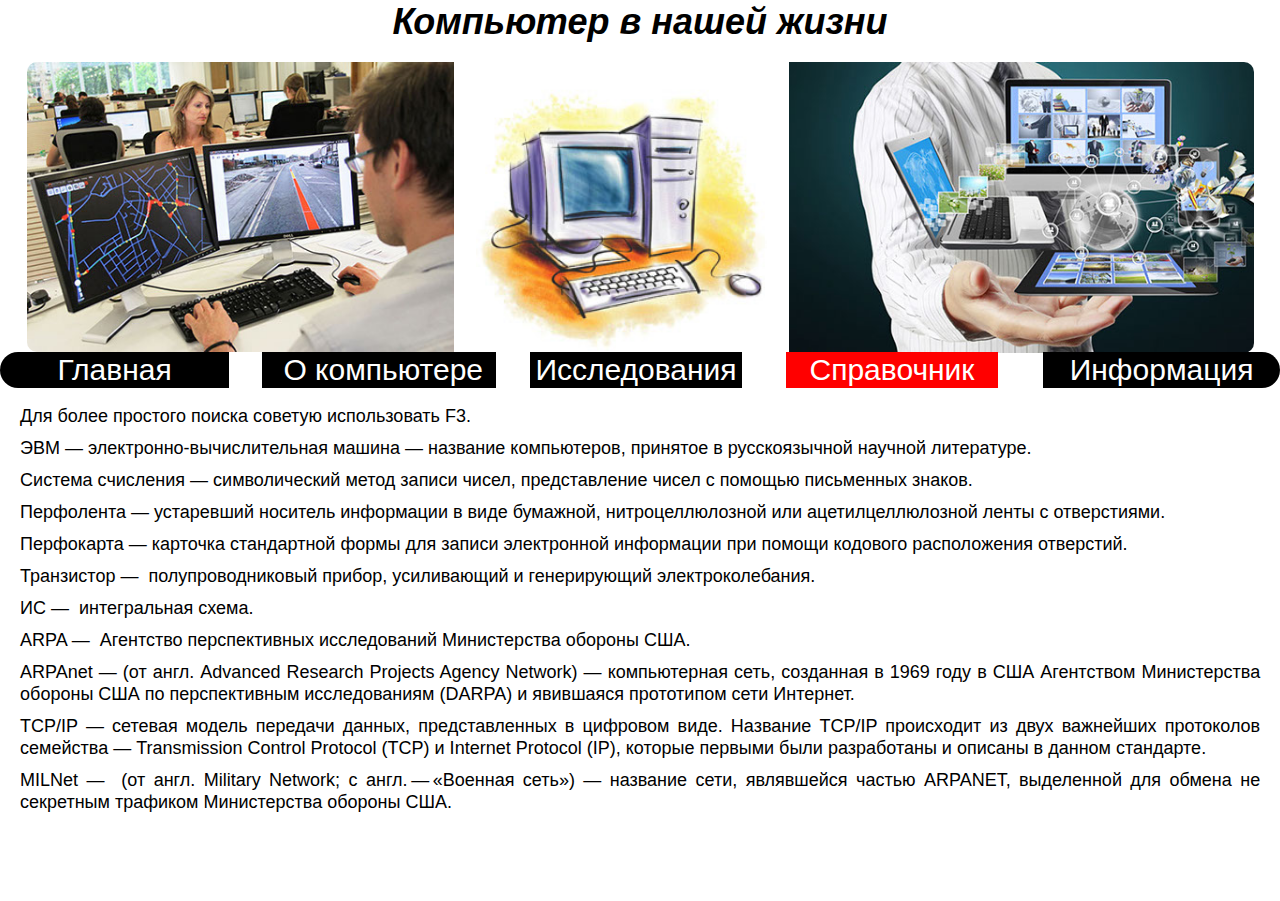
<file: help.html>
<!DOCTYPE html>
<html class="nojs html css_verticalspacer" lang="ru-RU">
 <head>

  <meta http-equiv="Content-type" content="text/html;charset=UTF-8"/>
  <meta name="generator" content="2018.0.0.379"/>
  <meta name="viewport" content="width=device-width, initial-scale=1.0"/>
  
  <script type="text/javascript">
   // Update the 'nojs'/'js' class on the html node
document.documentElement.className = document.documentElement.className.replace(/\bnojs\b/g, 'js');

// Check that all required assets are uploaded and up-to-date
if(typeof Muse == "undefined") window.Muse = {}; window.Muse.assets = {"required":["museutils.js", "museconfig.js", "jquery.watch.js", "require.js", "help.css"], "outOfDate":[]};
</script>
  
  <title>Help</title>
  <!-- CSS -->
  <link rel="stylesheet" type="text/css" href="css/site_global.css?crc=444006867"/>
  <link rel="stylesheet" type="text/css" href="css/master_maket-1.css?crc=4249969440"/>
  <link rel="stylesheet" type="text/css" href="css/help.css?crc=3844792383" id="pagesheet"/>
   </head>
 <body>

  <div class="clearfix borderbox" id="page"><!-- column -->
   <div class="clearfix colelem" id="pu5880-4"><!-- group -->
    <div class="browser_width grpelem" id="u5880-4-bw">
     <div class="clearfix" id="u5880-4" data-muse-temp-textContainer-sizePolicy="true" data-muse-temp-textContainer-pinning="true"><!-- content -->
      <p>Компьютер в нашей жизни</p>
     </div>
    </div>
    <div class="clip_frame grpelem" id="u5881"><!-- image -->
     <img class="block" id="u5881_img" src="images/%d0%ba%d0%bf2.jpg?crc=222465706" alt="" data-heightwidthratio="0.6814988290398126" data-image-width="427" data-image-height="291"/>
    </div>
    <div class="clip_frame grpelem" id="u5883"><!-- image -->
     <img class="block" id="u5883_img" src="images/%d0%ba%d0%bf4.jpg?crc=4269476296" alt="" data-heightwidthratio="1" data-image-width="291" data-image-height="291"/>
    </div>
    <div class="clip_frame grpelem" id="u5885"><!-- image -->
     <img class="block" id="u5885_img" src="images/a3ed41d78d3f3fb3209767582032acab.jpg?crc=227159138" alt="" data-heightwidthratio="0.6236559139784946" data-image-width="465" data-image-height="290"/>
    </div>
   </div>
   <div class="clearfix colelem" id="pu5887-4"><!-- group -->
    <a class="nonblock nontext clearfix grpelem" id="u5887-4" href="index.html" data-muse-temp-textContainer-sizePolicy="true" data-muse-temp-textContainer-pinning="true"><!-- content --><p><span id="u5887">Главная</span></p></a>
    <a class="nonblock nontext clearfix grpelem" id="u5979-4" href="computer.html" data-muse-temp-textContainer-sizePolicy="true" data-muse-temp-textContainer-pinning="true"><!-- content --><p>&nbsp;О компьютере</p></a>
    <a class="nonblock nontext clearfix grpelem" id="u6003-4" href="since.html" data-sizePolicy="fixed" data-pintopage="page_fluidx"><!-- content --><p>Исследования</p></a>
    <a class="nonblock nontext MuseLinkActive clearfix grpelem" id="u8884-4" href="help.html" data-sizePolicy="fixed" data-pintopage="page_fixedLeft"><!-- content --><p>Справочник</p></a>
    <a class="nonblock nontext clearfix grpelem" id="u5888-4" href="information.html" data-muse-temp-textContainer-sizePolicy="true" data-muse-temp-textContainer-pinning="true"><!-- content --><p>Информация</p></a>
   </div>
   <div class="clearfix colelem" id="u10931-28" data-muse-temp-textContainer-sizePolicy="true" data-muse-temp-textContainer-pinning="true"><!-- content -->
    <p id="u10931-2"><span id="u10931">Для более простого поиска советую использовать F3.</span></p>
    <p id="u10931-6"><span>ЭВМ </span>— <span>электронно-вычислительная машина — название компьютеров, принятое в русскоязычной научной литературе.</span></p>
    <p id="u10931-8"><span id="u10931-7">Система счисления — символический метод записи чисел, представление чисел с помощью письменных знаков.</span></p>
    <p id="u10931-10"><span id="u10931-9">Перфолента — устаревший носитель информации в виде бумажной, нитроцеллюлозной или ацетилцеллюлозной ленты с отверстиями.</span></p>
    <p id="u10931-12"><span id="u10931-11">Перфокарта — карточка стандартной формы для записи электронной информации при помощи кодового расположения отверстий.</span></p>
    <p id="u10931-16"><span>Транзистор </span>—&nbsp; <span>полупроводниковый прибор, усиливающий и генерирующий электроколебания.</span></p>
    <p id="u10931-18">ИС —&nbsp; интегральная схема.</p>
    <p id="u10931-20">ARPA —&nbsp; Агентство перспективных исследований Министерства обороны США.</p>
    <p id="u10931-22">ARPAnet — (от англ. Advanced Research Projects Agency Network) — компьютерная сеть, созданная в 1969 году в США Агентством Министерства обороны США по перспективным исследованиям (DARPA) и явившаяся прототипом сети Интернет.</p>
    <p id="u10931-24">TCP/IP — сетевая модель передачи данных, представленных в цифровом виде. Название TCP/IP происходит из двух важнейших протоколов семейства — Transmission Control Protocol (TCP) и Internet Protocol (IP), которые первыми были разработаны и описаны в данном стандарте.</p>
    <p id="u10931-26">MILNet —&nbsp; (от англ. Military Network; с англ. — «Военная сеть») — название сети, являвшейся частью ARPANET, выделенной для обмена не секретным трафиком Министерства обороны США.</p>
   </div>
   <div class="verticalspacer" data-offset-top="813" data-content-above-spacer="813" data-content-below-spacer="56" data-sizePolicy="fixed" data-pintopage="page_fixedLeft"></div>
  </div>
  <!-- Other scripts -->
  <script type="text/javascript">
   // Decide weather to suppress missing file error or not based on preference setting
var suppressMissingFileError = false
</script>
  <script type="text/javascript">
   window.Muse.assets.check=function(d){if(!window.Muse.assets.checked){window.Muse.assets.checked=!0;var b={},c=function(a,b){if(window.getComputedStyle){var c=window.getComputedStyle(a,null);return c&&c.getPropertyValue(b)||c&&c[b]||""}if(document.documentElement.currentStyle)return(c=a.currentStyle)&&c[b]||a.style&&a.style[b]||"";return""},a=function(a){if(a.match(/^rgb/))return a=a.replace(/\s+/g,"").match(/([\d\,]+)/gi)[0].split(","),(parseInt(a[0])<<16)+(parseInt(a[1])<<8)+parseInt(a[2]);if(a.match(/^\#/))return parseInt(a.substr(1),
16);return 0},g=function(g){for(var f=document.getElementsByTagName("link"),h=0;h<f.length;h++)if("text/css"==f[h].type){var i=(f[h].href||"").match(/\/?css\/([\w\-]+\.css)\?crc=(\d+)/);if(!i||!i[1]||!i[2])break;b[i[1]]=i[2]}f=document.createElement("div");f.className="version";f.style.cssText="display:none; width:1px; height:1px;";document.getElementsByTagName("body")[0].appendChild(f);for(h=0;h<Muse.assets.required.length;){var i=Muse.assets.required[h],l=i.match(/([\w\-\.]+)\.(\w+)$/),k=l&&l[1]?
l[1]:null,l=l&&l[2]?l[2]:null;switch(l.toLowerCase()){case "css":k=k.replace(/\W/gi,"_").replace(/^([^a-z])/gi,"_$1");f.className+=" "+k;k=a(c(f,"color"));l=a(c(f,"backgroundColor"));k!=0||l!=0?(Muse.assets.required.splice(h,1),"undefined"!=typeof b[i]&&(k!=b[i]>>>24||l!=(b[i]&16777215))&&Muse.assets.outOfDate.push(i)):h++;f.className="version";break;case "js":h++;break;default:throw Error("Unsupported file type: "+l);}}d?d().jquery!="1.8.3"&&Muse.assets.outOfDate.push("jquery-1.8.3.min.js"):Muse.assets.required.push("jquery-1.8.3.min.js");
f.parentNode.removeChild(f);if(Muse.assets.outOfDate.length||Muse.assets.required.length)f="Некоторые файлы на сервере могут отсутствовать или быть некорректными. Очистите кэш-память браузера и повторите попытку. Если проблему не удается устранить, свяжитесь с разработчиками сайта.",g&&Muse.assets.outOfDate.length&&(f+="\nOut of date: "+Muse.assets.outOfDate.join(",")),g&&Muse.assets.required.length&&(f+="\nMissing: "+Muse.assets.required.join(",")),suppressMissingFileError?(f+="\nUse SuppressMissingFileError key in AppPrefs.xml to show missing file error pop up.",console.log(f)):alert(f)};location&&location.search&&location.search.match&&location.search.match(/muse_debug/gi)?
setTimeout(function(){g(!0)},5E3):g()}};
var muse_init=function(){require.config({baseUrl:""});require(["jquery","museutils","whatinput","jquery.watch"],function(d){var $ = d;$(document).ready(function(){try{
window.Muse.assets.check($);/* body */
Muse.Utils.transformMarkupToFixBrowserProblemsPreInit();/* body */
Muse.Utils.prepHyperlinks(true);/* body */
Muse.Utils.resizeHeight('.browser_width');/* resize height */
Muse.Utils.requestAnimationFrame(function() { $('body').addClass('initialized'); });/* mark body as initialized */
Muse.Utils.makeButtonsVisibleAfterSettingMinWidth();/* body */
Muse.Utils.fullPage('#page');/* 100% height page */
Muse.Utils.showWidgetsWhenReady();/* body */
Muse.Utils.transformMarkupToFixBrowserProblems();/* body */
}catch(b){if(b&&"function"==typeof b.notify?b.notify():Muse.Assert.fail("Error calling selector function: "+b),false)throw b;}})})};

</script>
  <!-- RequireJS script -->
  <script src="scripts/require.js?crc=4157109226" type="text/javascript" async data-main="scripts/museconfig.js?crc=380897831" onload="if (requirejs) requirejs.onError = function(requireType, requireModule) { if (requireType && requireType.toString && requireType.toString().indexOf && 0 <= requireType.toString().indexOf('#scripterror')) window.Muse.assets.check(); }" onerror="window.Muse.assets.check();"></script>
   </body>
</html>
</file>
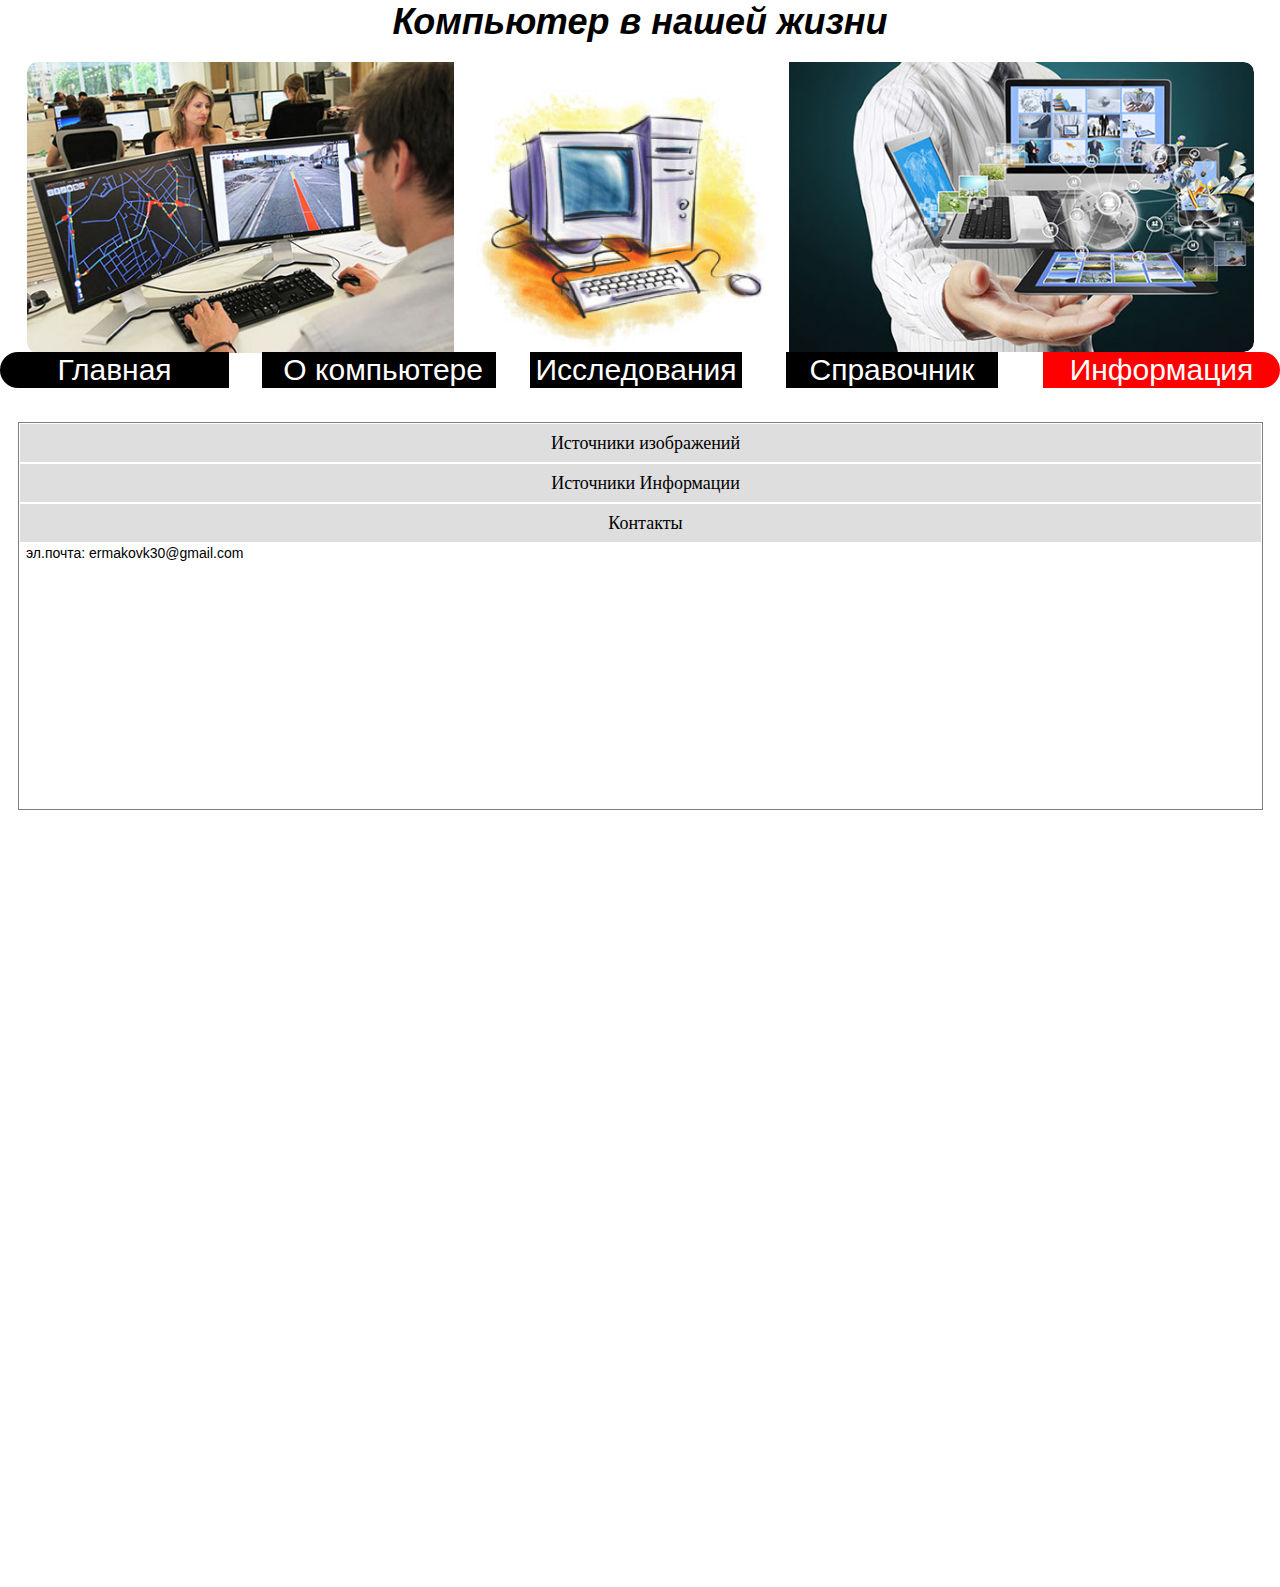
<file: information.html>
<!DOCTYPE html>
<html class="nojs html css_verticalspacer" lang="ru-RU">
 <head>

  <meta http-equiv="Content-type" content="text/html;charset=UTF-8"/>
  <meta name="generator" content="2018.0.0.379"/>
  
  <script type="text/javascript">
   // Update the 'nojs'/'js' class on the html node
document.documentElement.className = document.documentElement.className.replace(/\bnojs\b/g, 'js');

// Check that all required assets are uploaded and up-to-date
if(typeof Muse == "undefined") window.Muse = {}; window.Muse.assets = {"required":["museutils.js", "museconfig.js", "jquery.watch.js", "webpro.js", "musewpdisclosure.js", "require.js", "information.css"], "outOfDate":[]};
</script>
  
  <title>Information</title>
  <!-- CSS -->
  <link rel="stylesheet" type="text/css" href="css/site_global.css?crc=444006867"/>
  <link rel="stylesheet" type="text/css" href="css/master_maket-1.css?crc=4249969440"/>
  <link rel="stylesheet" type="text/css" href="css/information.css?crc=4018908687" id="pagesheet"/>
   </head>
 <body>

  <div class="clearfix" id="page"><!-- column -->
   <div class="clearfix colelem" id="pu5880-4"><!-- group -->
    <div class="browser_width grpelem" id="u5880-4-bw">
     <div class="clearfix" id="u5880-4"><!-- content -->
      <p>Компьютер в нашей жизни</p>
     </div>
    </div>
    <div class="rounded-corners clip_frame grpelem" id="u5881"><!-- image -->
     <img class="block" id="u5881_img" src="images/%d0%ba%d0%bf2.jpg?crc=222465706" alt="" width="427" height="291"/>
    </div>
    <div class="clip_frame grpelem" id="u5883"><!-- image -->
     <img class="block" id="u5883_img" src="images/%d0%ba%d0%bf4.jpg?crc=4269476296" alt="" width="291" height="291"/>
    </div>
    <div class="rounded-corners clip_frame grpelem" id="u5885"><!-- image -->
     <img class="block" id="u5885_img" src="images/a3ed41d78d3f3fb3209767582032acab.jpg?crc=227159138" alt="" width="465" height="290"/>
    </div>
   </div>
   <div class="clearfix colelem" id="pu5887-4"><!-- group -->
    <a class="nonblock nontext rounded-corners clearfix grpelem" id="u5887-4" href="index.html"><!-- content --><p><span id="u5887">Главная</span></p></a>
    <a class="nonblock nontext clearfix grpelem" id="u5979-4" href="computer.html"><!-- content --><p>&nbsp;О компьютере</p></a>
    <a class="nonblock nontext clearfix grpelem" id="u6003-4" href="since.html"><!-- content --><p>Исследования</p></a>
    <a class="nonblock nontext clearfix grpelem" id="u8884-4" href="help.html"><!-- content --><p>Справочник</p></a>
    <a class="nonblock nontext MuseLinkActive rounded-corners clearfix grpelem" id="u5888-4" href="information.html"><!-- content --><p>Информация</p></a>
   </div>
   <div class="accordion_wrapper colelem" id="accordionu2923wrapper"><!-- vertical box -->
    <ul class="AccordionWidget clearfix" id="accordionu2923"><!-- column -->
     <li class="AccordionPanel clearfix colelem" id="u2988"><!-- vertical box --><div class="AccordionPanelTab borderbox clearfix colelem" id="u2991-4"><!-- content --><div id="u2991-3"><p>Источники изображений</p></div></div><div class="AccordionPanelContent disn borderbox clearfix colelem" id="u2989"><!-- group --><div class="clearfix grpelem" id="u3015-97"><!-- content --><p id="u3015-2">Фотографии</p><p id="u3015-5"><a class="nonblock" href="http://d-kb.ru/uploads/images/2015/08/11/1/1-2015-08-11-QKX6DSWm8p.jpg">http://d-kb.ru/uploads/images/2015/08/11/1/1-2015-08-11-QKX6DSWm8p.jpg</a></p><p><a class="nonblock" href="https://rostvkomp.ru/article_img/main_1.jpg">https://rostvkomp.ru/article_img/main_1.jpg</a></p><p><a class="nonblock" href="http://ogni.kz/upload/iblock/a3e/a3ed41d78d3f3fb3209767582032acab.jpg">http://ogni.kz/upload/iblock/a3e/a3ed41d78d3f3fb3209767582032acab.jpg</a></p><p><a class="nonblock" href="https://i.ytimg.com/vi/j4_4_qeCqvw/maxresdefault.jpg">https://i.ytimg.com/vi/j4_4_qeCqvw/maxresdefault.jpg</a></p><p><a class="nonblock" href="https://hsto.org/getpro/geektimes/post_images/52a/f22/807/52af22807d8ce5042a5d86eb9d1a201a.jpg">https://hsto.org/getpro/geektimes/post_images/52a/f22/807/52af22807d8ce5042a5d86eb9d1a201a.jpg</a></p><p><a class="nonblock" href="https://itc.ua/wp-content/uploads/babbagemachine.jpg">https://itc.ua/wp-content/uploads/babbagemachine.jpg</a></p><p><a class="nonblock" href="https://hsto.org/files/1d4/ac1/4dd/1d4ac14dda9d40d492a0576927738baf.jpg">https://hsto.org/files/1d4/ac1/4dd/1d4ac14dda9d40d492a0576927738baf.jpg</a></p><p><a class="nonblock" href="http://www.webpages.uidaho.edu/art271-fran9783/Web%20Files/images/ENIAC.jpg">http://www.webpages.uidaho.edu/art271-fran9783/Web%20Files/images/ENIAC.jpg</a></p><p><a class="nonblock" href="http://samag.ru/uploads/articles/2016/03/51_55_Maurice_Vincent_Wilkes/2.jpg">http://samag.ru/uploads/articles/2016/03/51_55_Maurice_Vincent_Wilkes/2.jpg</a></p><p><a class="nonblock" href="http://robot-on.ru/images/upload/3new.jpg">http://robot-on.ru/images/upload/3new.jpg</a></p><p><a class="nonblock" href="https://img.novosti-n.org/upload/news/338762.jpg">https://img.novosti-n.org/upload/news/338762.jpg</a></p><p><a class="nonblock" href="http://img.directindustry.com.ru/images_di/photo-g/99429-11822206.jpg">http://img.directindustry.com.ru/images_di/photo-g/99429-11822206.jpg</a></p><p><a class="nonblock" href="http://www.microscope.org.ua/wp-content/gallery/microscopes/m2.jpg">http://www.microscope.org.ua/wp-content/gallery/microscopes/m2.jpg</a></p><p><a class="nonblock" href="http://systemeconomics.ru/wp-content/uploads/Matematika.-Kompyuter.-Obrazovanie.jpg">http://systemeconomics.ru/wp-content/uploads/Matematika.-Kompyuter.-Obrazovanie.jpg</a></p><p><a class="nonblock" href="http://www.peoples.ru/technics/designer/sergey_lebedev/">http://www.peoples.ru/technics/designer/sergey_lebedev/</a></p><p><a class="nonblock" href="http://pd.iis.nsk.su/files/rus/images/old-comp.preview.jpg">http://pd.iis.nsk.su/files/rus/images/old-comp.preview.jpg</a></p><p><a class="nonblock" href="https://media.wired.com/photos/5932863626780e6c04d2c6e4/master/pass/integrated_circuit_500px.jpg">https://media.wired.com/photos/5932863626780e6c04d2c6e4/master/pass/integrated_circuit_500px.jpg</a></p><p><a class="nonblock" href="https://upload.wikimedia.org/wikipedia/commons/thumb/6/62/Nachbau_des_ersten_Transistors.jpg/220px-Nachbau_des_ersten_Transistors.jpg">https://upload.wikimedia.org/wikipedia/commons/thumb/6/62/Nachbau_des_ersten_Transistors.jpg/220px-Nachbau_des_ersten_Transistors.jpg</a></p><p><a class="nonblock" href="http://blog-imgs-18.fc2.com/s/o/r/soratobucan/200906250041352c0.jpg">http://blog-imgs-18.fc2.com/s/o/r/soratobucan/200906250041352c0.jpg</a></p><p><a class="nonblock" href="http://com-dv.ru/wa-data/public/blog/img/network-data-center-content-photo.jpg">http://com-dv.ru/wa-data/public/blog/img/network-data-center-content-photo.jpg</a></p><p><a class="nonblock" href="http://www.ae-project.com/sites/default/files/f/%D0%9E%D1%81%D0%B2%D0%BE%D0%B5%D0%BD%D0%B8%D0%B5%20%D0%BA%D0%BE%D1%81%D0%BC%D0%B8%D1%87%D0%B5%D1%81%D0%BA%D0%BE%D0%B3%D0%BE%20%D0%BF%D1%80%D0%BE%D1%81%D1%82%D1%80%D0%B0%D0%BD%D1%81%D1%82%D0%B2%D0%B0.%20%D0%9A%D0%BE%D0%BC%D0%BF%D1%8C%D1%8E%D1%82%D0%B5%D1%80%D1%8B%20%D0%BD%D0%B0%20%D0%97%D0%B5%D0%BC%D0%BB%D0%B5.jpg">http://www.ae-project.com/sites/default/files/f/%D0%9E%D1%81%D0%B2%D0%BE%D0%B5%D0%BD%D0%B8%D0%B5%20%D0%BA%D0%BE%D1%81%D0%BC%D0%B8%D1%87%D0%B5%D1%81%D0%BA%D0%BE%D0%B3%D0%BE%20%D0%BF%D1%80%D0%BE%D1%81%D1%82%D1%80%D0%B0%D0%BD%D1%81%D1%82%D0%B2%D0%B0.%20%D0%9A%D0%BE%D0%BC%D0%BF%D1%8C%D1%8E%D1%82%D0%B5%D1%80%D1%8B%20%D0%BD%D0%B0%20%D0%97%D0%B5%D0%BC%D0%BB%D0%B5.jpg</a></p><p><a class="nonblock" href="http://mil.ru/images/military/military/photo/8_SHI_2246_resize.JPG">http://mil.ru/images/military/military/photo/8_SHI_2246_resize.JPG</a></p><p><a class="nonblock" href="http://www.stroymasterok.com/wp-content/uploads/2014/04/umniy_dom_stroymasterok.jpg">http://www.stroymasterok.com/wp-content/uploads/2014/04/umniy_dom_stroymasterok.jpg</a></p><p><a class="nonblock" href="http://izvestiaur.ru/upload/iblock/199/66356437_element724112misc0.jpg">http://izvestiaur.ru/upload/iblock/199/66356437_element724112misc0.jpg</a></p><p><a class="nonblock" href="https://deti.mail.ru/pre_square800_resize/pic/photolib/2013/09/19/smes_2.jpg">https://deti.mail.ru/pre_square800_resize/pic/photolib/2013/09/19/smes_2.jpg</a></p><p><a class="nonblock" href="http://juice-health.ru/images/comp/129.jpg">http://juice-health.ru/images/comp/129.jpg</a></p><p><a class="nonblock" href="http://sibdepo.ru/upload/medialibrary/3db/3db103fe4318511951459a589c90a36a.JPG">http://sibdepo.ru/upload/medialibrary/3db/3db103fe4318511951459a589c90a36a.JPG</a></p><p><a class="nonblock" href="http://vkrf.ru/wp-content/uploads/2017/05/computers.jpg">http://vkrf.ru/wp-content/uploads/2017/05/computers.jpg</a></p><p><a class="nonblock" href="https://www.mindmeister.com/images/download/22554075">https://www.mindmeister.com/images/download/22554075</a></p><p><a class="nonblock" href="http://htech-world.ru/wp-content/uploads/2015/10/664976.jpg">http://htech-world.ru/wp-content/uploads/2015/10/664976.jpg</a></p><p><a class="nonblock" href="https://media.baotintuc.vn/2016/10/28/08/49/sarmat.jpg">https://media.baotintuc.vn/2016/10/28/08/49/sarmat.jpg</a></p></div></div></li>
     <li class="AccordionPanel clearfix colelem" id="u3860"><!-- vertical box --><div class="AccordionPanelTab borderbox clearfix colelem" id="u3861-4"><!-- content --><div id="u3861-3"><p>Источники Информации</p></div></div><div class="AccordionPanelContent disn borderbox clearfix colelem" id="u3862"><!-- group --><div class="clearfix grpelem" id="u3881-34"><!-- content --><p id="u3881-2">Текст к сайту</p><p><a class="nonblock" href="https://ru.wikipedia.org"><span id="u3881-3">https://ru.wikipedia.org</span></a></p><p><a class="nonblock" href="https://nsportal.ru/"><span id="u3881-6">https://nsportal.ru/</span></a></p><p><a class="nonblock" href="https://dic.academic.ru"><span id="u3881-9">https://dic.academic.ru</span></a></p><p><a class="nonblock" href="http://osvoenie-pk.ru"><span id="u3881-12">http://osvoenie-pk.ru</span></a></p><p><a class="nonblock" href="https://ppt4web.ru/medicina/kompjutery-v-medicine.html"><span id="u3881-15">https://ppt4web.ru/medicina/kompjutery-v-medicine.html</span></a></p><p><a class="nonblock" href="http://consulting.ru/econs_wp_7021"><span id="u3881-18">http://consulting.ru/econs_wp_7021</span></a></p><p><a class="nonblock" href="http://5fan.ru/wievjob.php?id=39073"><span id="u3881-21">http://5fan.ru/wievjob.php?id=39073</span></a></p><p><a class="nonblock" href="http://fromatoc.mosedu.ru/vtoroe_pokolenie.php"><span id="u3881-24">http://fromatoc.mosedu.ru/vtoroe_pokolenie.php</span></a></p><p><a class="nonblock" href="http://chernykh.net/"><span id="u3881-27">http://chernykh.net/</span></a></p><p><a class="nonblock" href="http://osnet.narod.ru/src/2.htm"><span id="u3881-30">http://osnet.narod.ru/src/2.htm</span></a></p></div></div></li>
     <li class="AccordionPanel clearfix colelem" id="u11020"><!-- vertical box --><div class="AccordionPanelTab borderbox clearfix colelem" id="u11023-4"><!-- content --><div id="u11023-3"><p>Контакты</p></div></div><div class="AccordionPanelContent borderbox clearfix colelem" id="u11021"><!-- group --><div class="clearfix grpelem" id="u11031-4"><!-- content --><p>эл.почта: ermakovk30@gmail.com</p></div></div></li>
    </ul>
   </div>
   <div class="verticalspacer" data-offset-top="809" data-content-above-spacer="810" data-content-below-spacer="249"></div>
  </div>
  <!-- Other scripts -->
  <script type="text/javascript">
   // Decide weather to suppress missing file error or not based on preference setting
var suppressMissingFileError = false
</script>
  <script type="text/javascript">
   window.Muse.assets.check=function(d){if(!window.Muse.assets.checked){window.Muse.assets.checked=!0;var b={},c=function(a,b){if(window.getComputedStyle){var c=window.getComputedStyle(a,null);return c&&c.getPropertyValue(b)||c&&c[b]||""}if(document.documentElement.currentStyle)return(c=a.currentStyle)&&c[b]||a.style&&a.style[b]||"";return""},a=function(a){if(a.match(/^rgb/))return a=a.replace(/\s+/g,"").match(/([\d\,]+)/gi)[0].split(","),(parseInt(a[0])<<16)+(parseInt(a[1])<<8)+parseInt(a[2]);if(a.match(/^\#/))return parseInt(a.substr(1),
16);return 0},g=function(g){for(var f=document.getElementsByTagName("link"),h=0;h<f.length;h++)if("text/css"==f[h].type){var i=(f[h].href||"").match(/\/?css\/([\w\-]+\.css)\?crc=(\d+)/);if(!i||!i[1]||!i[2])break;b[i[1]]=i[2]}f=document.createElement("div");f.className="version";f.style.cssText="display:none; width:1px; height:1px;";document.getElementsByTagName("body")[0].appendChild(f);for(h=0;h<Muse.assets.required.length;){var i=Muse.assets.required[h],l=i.match(/([\w\-\.]+)\.(\w+)$/),k=l&&l[1]?
l[1]:null,l=l&&l[2]?l[2]:null;switch(l.toLowerCase()){case "css":k=k.replace(/\W/gi,"_").replace(/^([^a-z])/gi,"_$1");f.className+=" "+k;k=a(c(f,"color"));l=a(c(f,"backgroundColor"));k!=0||l!=0?(Muse.assets.required.splice(h,1),"undefined"!=typeof b[i]&&(k!=b[i]>>>24||l!=(b[i]&16777215))&&Muse.assets.outOfDate.push(i)):h++;f.className="version";break;case "js":h++;break;default:throw Error("Unsupported file type: "+l);}}d?d().jquery!="1.8.3"&&Muse.assets.outOfDate.push("jquery-1.8.3.min.js"):Muse.assets.required.push("jquery-1.8.3.min.js");
f.parentNode.removeChild(f);if(Muse.assets.outOfDate.length||Muse.assets.required.length)f="Некоторые файлы на сервере могут отсутствовать или быть некорректными. Очистите кэш-память браузера и повторите попытку. Если проблему не удается устранить, свяжитесь с разработчиками сайта.",g&&Muse.assets.outOfDate.length&&(f+="\nOut of date: "+Muse.assets.outOfDate.join(",")),g&&Muse.assets.required.length&&(f+="\nMissing: "+Muse.assets.required.join(",")),suppressMissingFileError?(f+="\nUse SuppressMissingFileError key in AppPrefs.xml to show missing file error pop up.",console.log(f)):alert(f)};location&&location.search&&location.search.match&&location.search.match(/muse_debug/gi)?
setTimeout(function(){g(!0)},5E3):g()}};
var muse_init=function(){require.config({baseUrl:""});require(["jquery","museutils","whatinput","jquery.watch","webpro","musewpdisclosure"],function(d){var $ = d;$(document).ready(function(){try{
window.Muse.assets.check($);/* body */
Muse.Utils.transformMarkupToFixBrowserProblemsPreInit();/* body */
Muse.Utils.prepHyperlinks(true);/* body */
Muse.Utils.resizeHeight('.browser_width');/* resize height */
Muse.Utils.requestAnimationFrame(function() { $('body').addClass('initialized'); });/* mark body as initialized */
Muse.Utils.makeButtonsVisibleAfterSettingMinWidth();/* body */
Muse.Utils.initWidget('#accordionu2923', ['#bp_infinity'], function(elem) { return new WebPro.Widget.Accordion(elem, {canCloseAll:true,defaultIndex:2}); });/* #accordionu2923 */
Muse.Utils.fullPage('#page');/* 100% height page */
Muse.Utils.showWidgetsWhenReady();/* body */
Muse.Utils.transformMarkupToFixBrowserProblems();/* body */
}catch(b){if(b&&"function"==typeof b.notify?b.notify():Muse.Assert.fail("Error calling selector function: "+b),false)throw b;}})})};

</script>
  <!-- RequireJS script -->
  <script src="scripts/require.js?crc=4157109226" type="text/javascript" async data-main="scripts/museconfig.js?crc=380897831" onload="if (requirejs) requirejs.onError = function(requireType, requireModule) { if (requireType && requireType.toString && requireType.toString().indexOf && 0 <= requireType.toString().indexOf('#scripterror')) window.Muse.assets.check(); }" onerror="window.Muse.assets.check();"></script>
   </body>
</html>
</file>
<file: css/site_global.css>
html{min-height:100%;min-width:100%;-ms-text-size-adjust:none;}body,div,dl,dt,dd,ul,ol,li,nav,h1,h2,h3,h4,h5,h6,pre,code,form,fieldset,legend,input,button,textarea,p,blockquote,th,td,a{margin:0px;padding:0px;border-width:0px;border-style:solid;border-color:transparent;-webkit-transform-origin:left top;-ms-transform-origin:left top;-o-transform-origin:left top;transform-origin:left top;background-repeat:no-repeat;}button.submit-btn{-moz-box-sizing:content-box;-webkit-box-sizing:content-box;box-sizing:content-box;}.transition{-webkit-transition-property:background-image,background-position,background-color,border-color,border-radius,color,font-size,font-style,font-weight,letter-spacing,line-height,text-align,box-shadow,text-shadow,opacity;transition-property:background-image,background-position,background-color,border-color,border-radius,color,font-size,font-style,font-weight,letter-spacing,line-height,text-align,box-shadow,text-shadow,opacity;}.transition *{-webkit-transition:inherit;transition:inherit;}table{border-collapse:collapse;border-spacing:0px;}fieldset,img{border:0px;border-style:solid;-webkit-transform-origin:left top;-ms-transform-origin:left top;-o-transform-origin:left top;transform-origin:left top;}address,caption,cite,code,dfn,em,strong,th,var,optgroup{font-style:inherit;font-weight:inherit;}del,ins{text-decoration:none;}li{list-style:none;}caption,th{text-align:left;}h1,h2,h3,h4,h5,h6{font-size:100%;font-weight:inherit;}input,button,textarea,select,optgroup,option{font-family:inherit;font-size:inherit;font-style:inherit;font-weight:inherit;}.form-grp input,.form-grp textarea{-webkit-appearance:none;-webkit-border-radius:0;}body{font-family:Arial, Helvetica Neue, Helvetica, sans-serif;text-align:left;font-size:14px;line-height:17px;word-wrap:break-word;text-rendering:optimizeLegibility;-moz-font-feature-settings:'liga';-ms-font-feature-settings:'liga';-webkit-font-feature-settings:'liga';font-feature-settings:'liga';}a:link{color:#0000FF;text-decoration:underline;}a:visited{color:#800080;text-decoration:underline;}a:hover{color:#0000FF;text-decoration:underline;}a:active{color:#EE0000;text-decoration:underline;}a.nontext{color:black;text-decoration:none;font-style:normal;font-weight:normal;}.normal_text{color:#000000;direction:ltr;font-family:Arial, Helvetica Neue, Helvetica, sans-serif;font-size:14px;font-style:normal;font-weight:normal;letter-spacing:0px;line-height:17px;text-align:left;text-decoration:none;text-indent:0px;text-transform:none;vertical-align:0px;padding:0px;}.list0 li:before{position:absolute;right:100%;letter-spacing:0px;text-decoration:none;font-weight:normal;font-style:normal;}.rtl-list li:before{right:auto;left:100%;}.nls-None > li:before,.nls-None .list3 > li:before,.nls-None .list6 > li:before{margin-right:6px;content:'•';}.nls-None .list1 > li:before,.nls-None .list4 > li:before,.nls-None .list7 > li:before{margin-right:6px;content:'○';}.nls-None,.nls-None .list1,.nls-None .list2,.nls-None .list3,.nls-None .list4,.nls-None .list5,.nls-None .list6,.nls-None .list7,.nls-None .list8{padding-left:34px;}.nls-None.rtl-list,.nls-None .list1.rtl-list,.nls-None .list2.rtl-list,.nls-None .list3.rtl-list,.nls-None .list4.rtl-list,.nls-None .list5.rtl-list,.nls-None .list6.rtl-list,.nls-None .list7.rtl-list,.nls-None .list8.rtl-list{padding-left:0px;padding-right:34px;}.nls-None .list2 > li:before,.nls-None .list5 > li:before,.nls-None .list8 > li:before{margin-right:6px;content:'-';}.nls-None.rtl-list > li:before,.nls-None .list1.rtl-list > li:before,.nls-None .list2.rtl-list > li:before,.nls-None .list3.rtl-list > li:before,.nls-None .list4.rtl-list > li:before,.nls-None .list5.rtl-list > li:before,.nls-None .list6.rtl-list > li:before,.nls-None .list7.rtl-list > li:before,.nls-None .list8.rtl-list > li:before{margin-right:0px;margin-left:6px;}.TabbedPanelsTab{white-space:nowrap;}.MenuBar .MenuBarView,.MenuBar .SubMenuView{display:block;list-style:none;}.MenuBar .SubMenu{display:none;position:absolute;}.NoWrap{white-space:nowrap;word-wrap:normal;}.rootelem{margin-left:auto;margin-right:auto;}.colelem{display:inline;float:left;clear:both;}.clearfix:after{content:"\0020";visibility:hidden;display:block;height:0px;clear:both;}*:first-child+html .clearfix{zoom:1;}.clip_frame{overflow:hidden;}.popup_anchor{position:relative;width:0px;height:0px;}.allow_click_through *{pointer-events:auto;}.popup_element{z-index:100000;}.svg{display:block;vertical-align:top;}span.wrap{content:'';clear:left;display:block;}span.actAsInlineDiv{display:inline-block;}.position_content,.excludeFromNormalFlow{float:left;}.preload_images{position:absolute;overflow:hidden;left:-9999px;top:-9999px;height:1px;width:1px;}.preload{height:1px;width:1px;}.animateStates{-webkit-transition:0.3s ease-in-out;-moz-transition:0.3s ease-in-out;-o-transition:0.3s ease-in-out;transition:0.3s ease-in-out;}[data-whatinput="mouse"] *:focus,[data-whatinput="touch"] *:focus,input:focus,textarea:focus{outline:none;}textarea{resize:none;overflow:auto;}.allow_click_through,.fld-prompt{pointer-events:none;}.wrapped-input{position:absolute;top:0px;left:0px;background:transparent;border:none;}.submit-btn{z-index:50000;cursor:pointer;}.anchor_item{width:22px;height:18px;}.MenuBar .SubMenuVisible,.MenuBarVertical .SubMenuVisible,.MenuBar .SubMenu .SubMenuVisible,.popup_element.Active,span.actAsPara,.actAsDiv,a.nonblock.nontext,img.block{display:block;}.widget_invisible,.js .invi,.js .mse_pre_init{visibility:hidden;}.ose_ei{visibility:hidden;z-index:0;}.no_vert_scroll{overflow-y:hidden;}.always_vert_scroll{overflow-y:scroll;}.always_horz_scroll{overflow-x:scroll;}.fullscreen{overflow:hidden;left:0px;top:0px;position:fixed;height:100%;width:100%;-moz-box-sizing:border-box;-webkit-box-sizing:border-box;-ms-box-sizing:border-box;box-sizing:border-box;}.fullwidth{position:absolute;}.borderbox{-moz-box-sizing:border-box;-webkit-box-sizing:border-box;-ms-box-sizing:border-box;box-sizing:border-box;}.scroll_wrapper{position:absolute;overflow:auto;left:0px;right:0px;top:0px;bottom:0px;padding-top:0px;padding-bottom:0px;margin-top:0px;margin-bottom:0px;}.browser_width > *{position:absolute;left:0px;right:0px;}.grpelem,.accordion_wrapper{display:inline;float:left;}.fld-checkbox input[type=checkbox],.fld-radiobutton input[type=radio]{position:absolute;overflow:hidden;clip:rect(0px, 0px, 0px, 0px);height:1px;width:1px;margin:-1px;padding:0px;border:0px;}.fld-checkbox input[type=checkbox] + label,.fld-radiobutton input[type=radio] + label{display:inline-block;background-repeat:no-repeat;cursor:pointer;float:left;width:100%;height:100%;}.pointer_cursor,.fld-recaptcha-mode,.fld-recaptcha-refresh,.fld-recaptcha-help{cursor:pointer;}p,h1,h2,h3,h4,h5,h6,ol,ul,span.actAsPara{max-height:1000000px;}.superscript{vertical-align:super;font-size:66%;line-height:0px;}.subscript{vertical-align:sub;font-size:66%;line-height:0px;}.horizontalSlideShow{-ms-touch-action:pan-y;touch-action:pan-y;}.verticalSlideShow{-ms-touch-action:pan-x;touch-action:pan-x;}.colelem100,.verticalspacer{clear:both;}.list0 li,.MenuBar .MenuItemContainer,.SlideShowContentPanel .fullscreen img,.css_verticalspacer .verticalspacer{position:relative;}.popup_element.Inactive,.js .disn,.js .an_invi,.hidden,.breakpoint{display:none;}#muse_css_mq{position:absolute;display:none;background-color:#FFFFFE;}.fluid_height_spacer{width:0.01px;}.muse_check_css{display:none;position:fixed;}@media screen and (-webkit-min-device-pixel-ratio:0){body{text-rendering:auto;}}
</file>
<file: css/master_maket-1.css>
#u5880-4{background-color:transparent;line-height:43px;font-size:36px;text-align:center;font-weight:bold;font-style:italic;}#u5881{background-color:transparent;border-radius:10px 0px 0px 10px ;}#u5883{background-color:transparent;}#u5885{background-color:transparent;border-radius:0px 10px 10px 0px ;}#u5887-4{background-color:#000000;border-radius:20px 0px 0px 20px ;font-size:30px;text-align:center;color:#FFFFFF;line-height:36px;}#u5887-4:hover{background-color:#000000;}#u5887-4:active{background-color:#FF0000;}#u5887-4:active p,#u5887-4:active span{color:#000000;visibility:inherit;}#u5887{color:#FFFFFF;}#u5887-4:active p{color:#000000;visibility:inherit;}#u5887-4.MuseLinkActive p,#u5887-4.MuseLinkActive span,#u5887-4.MuseLinkActive p{color:#FFFFFF;visibility:inherit;}#u5979-4{background-color:#000000;font-size:30px;text-align:center;color:#FFFFFF;line-height:36px;}#u5887-4.MuseLinkActive,#u5979-4:active{background-color:#FF0000;}#u6003-4{background-color:#000000;font-size:30px;text-align:center;color:#FFFFFF;line-height:36px;}#u5979-4.MuseLinkActive,#u6003-4:active{background-color:#FF0000;}#u8884-4{background-color:#000000;font-size:30px;text-align:center;color:#FFFFFF;line-height:36px;}#u6003-4.MuseLinkActive,#u8884-4:active{background-color:#FF0000;}#u5888-4{background-color:#000000;border-radius:0px 20px 20px 0px ;font-size:30px;text-align:center;color:#FFFFFF;line-height:36px;}#u8884-4.MuseLinkActive,#u5888-4:active{background-color:#FF0000;}#u5888-4.MuseLinkActive{background-color:#FF0000;}
</file>
<file: css/index.css>
.version.index{color:#0000E2;background-color:#0AE8B0;}#page{z-index:1;width:1280px;min-height:1614.9249999999997px;background-image:none;border-width:0px;border-color:#000000;background-color:transparent;padding-bottom:0px;margin-left:auto;margin-right:auto;}#page_position_content{padding-bottom:118px;width:0.01px;}#pu5880-4{z-index:2;width:0.01px;}.js body{visibility:hidden;}.js body.initialized{visibility:visible;}#u5880-4,#u5880-4-bw{z-index:2;min-height:83px;}#u5881{z-index:6;width:427px;position:relative;margin-right:-10000px;margin-top:62px;left:27px;}#u5883{z-index:8;width:291px;position:relative;margin-right:-10000px;margin-top:62px;left:476px;}#u5885{z-index:10;width:465px;position:relative;margin-right:-10000px;margin-top:62px;left:789px;}#pu5887-4{z-index:12;width:0.01px;margin-top:-1px;}#u5887-4{z-index:12;width:229px;min-height:31px;position:relative;margin-right:-10000px;}#u5887-4:hover{padding-top:0px;padding-bottom:0px;min-height:31px;width:229px;margin:0px -10000px 0px 0px;}#u5887-4:active{padding-top:0px;padding-bottom:0px;min-height:31px;width:229px;margin:0px -10000px 0px 0px;}#u5887-4.MuseLinkActive{padding-top:0px;padding-bottom:0px;min-height:31px;width:229px;margin:0px -10000px 0px 0px;}#u5979-4{z-index:20;width:234px;min-height:33px;position:relative;margin-right:-10000px;left:262px;}#u5979-4:active{padding-top:0px;padding-bottom:0px;min-height:33px;width:234px;margin:0px -10000px 0px 0px;}#u5979-4.MuseLinkActive{padding-top:0px;padding-bottom:0px;min-height:33px;width:234px;margin:0px -10000px 0px 0px;}#u6003-4{z-index:24;width:212px;min-height:36px;position:relative;margin-right:-10000px;left:530px;}#u6003-4:active{padding-top:0px;padding-bottom:0px;min-height:36px;width:212px;margin:0px -10000px 0px 0px;}#u6003-4.MuseLinkActive{padding-top:0px;padding-bottom:0px;min-height:36px;width:212px;margin:0px -10000px 0px 0px;}#u8884-4{z-index:28;width:212px;min-height:24px;position:relative;margin-right:-10000px;left:786px;}#u8884-4:active{padding-top:0px;padding-bottom:0px;min-height:24px;width:212px;margin:0px -10000px 0px 0px;}#u8884-4.MuseLinkActive{padding-top:0px;padding-bottom:0px;min-height:24px;width:212px;margin:0px -10000px 0px 0px;}#u5888-4{z-index:16;width:237px;min-height:36px;position:relative;margin-right:-10000px;left:1043px;}#u5888-4:active{padding-top:0px;padding-bottom:0px;min-height:36px;width:237px;margin:0px -10000px 0px 0px;}#u5888-4.MuseLinkActive{padding-top:0px;padding-bottom:0px;min-height:36px;width:237px;margin:0px -10000px 0px 0px;}#u6090-11{z-index:32;width:1243px;min-height:103px;background-color:transparent;font-size:18px;text-align:justify;line-height:22px;margin-left:19px;margin-top:41px;position:relative;}#u6090-3{text-decoration:underline;font-weight:bold;}#u6090-2,#u6090-5,#u6090-7,#u6090-9{padding-top:10px;}#pu8499{z-index:43;width:0.01px;margin-left:-5px;margin-top:-5px;}#u8499{z-index:43;width:312px;background-color:transparent;border-radius:50px;position:relative;margin-right:-10000px;margin-top:222px;left:311px;}#u8509{z-index:45;width:248px;background-color:transparent;border-radius:50px;position:relative;margin-right:-10000px;margin-top:17px;left:337px;}#u8519{z-index:47;width:297px;background-color:transparent;border-radius:50px;position:relative;margin-right:-10000px;margin-top:17px;left:580px;}#u8529{z-index:49;width:305px;background-color:transparent;border-radius:50px;position:relative;margin-right:-10000px;margin-top:246px;}#u8539{z-index:51;width:321px;background-color:transparent;border-radius:50px;position:relative;margin-right:-10000px;margin-top:51px;left:5px;}#u8549{z-index:53;width:216px;background-color:transparent;border-radius:50px;position:relative;margin-right:-10000px;left:914px;}#u8559{z-index:55;width:308px;background-color:transparent;border-radius:50px;position:relative;margin-right:-10000px;margin-top:243px;left:637px;}#u8569{z-index:57;width:331px;background-color:transparent;border-radius:50px;position:relative;margin-right:-10000px;margin-top:265px;left:954px;}#u8576{z-index:59;width:397px;background-color:transparent;border-radius:50px;position:relative;margin-right:-10000px;margin-top:455px;left:13px;}#u8586{z-index:61;width:359px;background-color:transparent;border-radius:50px;position:relative;margin-right:-10000px;margin-top:438px;left:420px;}#u8596{z-index:63;width:361px;background-color:transparent;border-radius:50px;position:relative;margin-right:-10000px;margin-top:453px;left:808px;}#u8499 .clip_frame,#u8509 .clip_frame,#u8519 .clip_frame,#u8529 .clip_frame,#u8539 .clip_frame,#u8549 .clip_frame,#u8559 .clip_frame,#u8569 .clip_frame,#u8576 .clip_frame,#u8586 .clip_frame,#u8596 .clip_frame{-webkit-border-radius:50px 50px 50px 50px;}.css_verticalspacer .verticalspacer{height:calc(100vh - 1614px);}#muse_css_mq,.html{background-color:#FFFFFF;}body{position:relative;min-width:1280px;}
</file>
<file: css/computer.css>
.version.computer{color:#000005;background-color:#75468E;}#page{z-index:1;width:1280px;min-height:3635.300000000001px;background-image:none;border-width:0px;border-color:#000000;background-color:transparent;padding-bottom:57.69999999999891px;margin-left:auto;margin-right:auto;}#pu5880-4{z-index:2;width:0.01px;}.js body{visibility:hidden;}.js body.initialized{visibility:visible;}#u5880-4,#u5880-4-bw{z-index:2;min-height:83px;}#u5881{z-index:6;width:427px;position:relative;margin-right:-10000px;margin-top:62px;left:27px;}#u5883{z-index:8;width:291px;position:relative;margin-right:-10000px;margin-top:62px;left:476px;}#u5885{z-index:10;width:465px;position:relative;margin-right:-10000px;margin-top:62px;left:789px;}#pu5887-4{z-index:12;width:0.01px;margin-top:-1px;}#u5887-4{z-index:12;width:229px;min-height:31px;position:relative;margin-right:-10000px;}#u5887-4:hover{padding-top:0px;padding-bottom:0px;min-height:31px;width:229px;margin:0px -10000px 0px 0px;}#u5887-4:active{padding-top:0px;padding-bottom:0px;min-height:31px;width:229px;margin:0px -10000px 0px 0px;}#u5887-4.MuseLinkActive{padding-top:0px;padding-bottom:0px;min-height:31px;width:229px;margin:0px -10000px 0px 0px;}#u5979-4{z-index:20;width:234px;min-height:33px;position:relative;margin-right:-10000px;left:262px;}#u5979-4:active{padding-top:0px;padding-bottom:0px;min-height:33px;width:234px;margin:0px -10000px 0px 0px;}#u5979-4.MuseLinkActive{padding-top:0px;padding-bottom:0px;min-height:33px;width:234px;margin:0px -10000px 0px 0px;}#u6003-4{z-index:24;width:212px;min-height:36px;position:relative;margin-right:-10000px;left:530px;}#u6003-4:active{padding-top:0px;padding-bottom:0px;min-height:36px;width:212px;margin:0px -10000px 0px 0px;}#u6003-4.MuseLinkActive{padding-top:0px;padding-bottom:0px;min-height:36px;width:212px;margin:0px -10000px 0px 0px;}#u8884-4{z-index:28;width:212px;min-height:24px;position:relative;margin-right:-10000px;left:786px;}#u8884-4:active{padding-top:0px;padding-bottom:0px;min-height:24px;width:212px;margin:0px -10000px 0px 0px;}#u8884-4.MuseLinkActive{padding-top:0px;padding-bottom:0px;min-height:24px;width:212px;margin:0px -10000px 0px 0px;}#u5888-4{z-index:16;width:237px;min-height:36px;position:relative;margin-right:-10000px;left:1043px;}#u5888-4:active{padding-top:0px;padding-bottom:0px;min-height:36px;width:237px;margin:0px -10000px 0px 0px;}#u5888-4.MuseLinkActive{padding-top:0px;padding-bottom:0px;min-height:36px;width:237px;margin:0px -10000px 0px 0px;}#pamphletu9187{z-index:32;width:0.01px;height:109px;padding-bottom:3143px;margin-top:13px;position:relative;}#u9199{position:absolute;width:1116px;height:3218px;background-color:transparent;top:34px;left:164px;}#u9199popup{z-index:33;}#u9205{z-index:34;width:1116px;height:3217.5999999999995px;border-width:0px;border-color:transparent;background-color:#FFFFFF;padding-bottom:0px;margin-right:-10000px;position:relative;}#u9205_position_content{padding-bottom:1120px;width:100%;}#ppu9328-4{z-index:0;width:0.01px;margin-left:14px;}#pu9328-4{z-index:49;width:0.01px;margin-right:-10000px;}#u9328-4{z-index:49;width:716px;min-height:73px;background-color:transparent;font-size:18px;text-align:justify;line-height:22px;position:relative;}#u9311{z-index:43;width:507px;background-color:transparent;margin-left:75px;margin-top:20px;position:relative;}#pu9304{z-index:41;width:0.01px;margin-right:-10000px;margin-top:10px;margin-left:770px;}#u9304{z-index:41;width:305px;background-color:transparent;position:relative;}#u9331-4{z-index:53;width:305px;min-height:39px;background-color:transparent;font-size:21px;text-align:center;line-height:25px;font-style:italic;position:relative;}#u9325-4{z-index:45;width:507px;min-height:22px;background-color:transparent;font-size:21px;text-align:center;line-height:25px;font-style:italic;margin-left:88px;position:relative;}#ppu9301-6{z-index:0;width:0.01px;margin-left:2px;}#pu9301-6{z-index:35;width:0.01px;padding-bottom:0px;margin-right:-10000px;margin-top:23px;}#u9301-6{z-index:35;width:716px;min-height:250px;background-color:transparent;font-size:18px;text-align:justify;line-height:22px;position:relative;}#u9340{z-index:69;width:579px;background-color:transparent;margin-left:51px;margin-top:23px;position:relative;}#u9347-4{z-index:71;width:475px;min-height:29px;background-color:transparent;font-size:21px;text-align:center;line-height:25px;font-style:italic;margin-left:79px;top:-1px;margin-bottom:-1px;position:relative;}#u9337-8{z-index:61;width:716px;min-height:292px;background-color:transparent;font-size:18px;text-align:justify;line-height:22px;position:relative;}#pu9318{z-index:77;width:0.01px;padding-bottom:0px;margin-right:-10000px;margin-left:756px;}#u9318{z-index:77;width:310px;background-color:transparent;margin-left:26px;position:relative;}#u9334-4{z-index:57;width:305px;min-height:29px;background-color:transparent;font-size:21px;text-align:center;line-height:25px;font-style:italic;margin-left:26px;position:relative;}#u9350{z-index:75;width:326px;background-color:transparent;margin-left:5px;margin-top:38px;position:relative;}#u9357-4{z-index:79;width:326px;min-height:34px;background-color:transparent;font-size:21px;text-align:center;line-height:25px;font-style:italic;margin-left:5px;top:-1px;margin-bottom:-1px;position:relative;}#u9357{font-size:21px;}#u9360{z-index:83;width:331px;background-color:transparent;margin-top:36px;position:relative;}#u9367-4{z-index:85;width:331px;min-height:26px;background-color:transparent;font-size:21px;text-align:center;line-height:25px;font-style:italic;margin-left:758px;margin-top:1px;position:relative;}#u9367{text-align:center;font-style:italic;}#accordionu9370{z-index:89;width:1115px;border-style:solid;border-width:1px;border-color:#7F7F7F;background-color:transparent;left:-1px;margin-top:1px;position:relative;}#u9379{z-index:90;width:1115px;background-color:transparent;position:relative;}#u9382-4{z-index:91;width:1115px;min-height:41px;border-style:solid;border-width:1px;border-color:#FFFFFF;background-color:#DEDEDE;padding-top:10px;padding-bottom:10px;position:relative;}#u9382-4:hover{background-color:#F2F2F2;padding-top:10px;padding-bottom:10px;min-height:42px;width:1116px;margin:0px -1px -1px 0px;}#u9382-4:active{background-color:#F2F2F2;padding-top:10px;padding-bottom:10px;min-height:42px;width:1116px;margin:0px -1px -1px 0px;}#u9382-4.AccordionPanelTabOpen{background-color:#DEDEDE;padding-top:10px;padding-bottom:10px;min-height:42px;width:1116px;margin:0px -1px -1px 0px;}#u9382-3{font-size:21px;text-align:center;color:#000000;line-height:21px;font-family:Arial, Helvetica Neue, Helvetica, sans-serif;margin-left:10px;}#u9380{z-index:95;width:1115px;border-style:solid;border-width:1px;border-color:#FFFFFF;background-color:#FFFFFF;padding-bottom:2px;position:relative;}#u9472-9{z-index:96;width:562px;min-height:469px;background-color:transparent;font-size:18px;text-align:justify;line-height:22px;position:relative;margin-right:-10000px;margin-top:-1px;}#pu9475{z-index:105;width:0.01px;padding-bottom:0px;margin-right:-10000px;margin-top:16px;margin-left:574px;}#u9475{z-index:105;width:533px;background-color:transparent;position:relative;}#u9477-4{z-index:107;width:533px;min-height:33px;background-color:transparent;line-height:25px;font-size:21px;text-align:center;font-weight:normal;font-style:italic;position:relative;}#u9371{z-index:111;width:1115px;background-color:transparent;position:relative;}#u9372-4{z-index:112;width:1115px;min-height:41px;border-style:solid;border-width:1px;border-color:#FFFFFF;background-color:#DEDEDE;padding-top:10px;padding-bottom:10px;position:relative;}#u9372-4:hover{background-color:#F2F2F2;padding-top:10px;padding-bottom:10px;min-height:42px;width:1116px;margin:0px -1px -1px 0px;}#u9373{z-index:116;width:1115px;border-style:solid;border-width:1px;border-color:#FFFFFF;background-color:#FFFFFF;position:relative;}#u9373_position_content{margin-top:-1px;padding-bottom:64px;width:100%;}#pu9485-9{z-index:117;width:0.01px;}#u9485-9{z-index:117;width:738px;min-height:352px;background-color:transparent;font-size:18px;line-height:22px;position:relative;margin-right:-10000px;}#pu9489{z-index:130;width:0.01px;padding-bottom:0px;margin-right:-10000px;margin-top:16px;margin-left:751px;}#u9489{z-index:130;width:329px;background-color:transparent;position:relative;}#u9488-4{z-index:126;width:329px;min-height:70px;background-color:transparent;line-height:25px;font-size:21px;text-align:center;font-weight:normal;font-style:italic;position:relative;}#u10937{z-index:132;width:574px;background-color:transparent;margin-left:242px;margin-top:27px;position:relative;}#u10947-4{z-index:134;width:574px;min-height:29px;background-color:transparent;font-size:21px;text-align:center;line-height:25px;font-style:italic;margin-left:242px;position:relative;}#u9347,#u9334,#u10947{font-style:italic;}#u9421{z-index:138;width:1115px;background-color:transparent;position:relative;}#u9422-4{z-index:139;width:1115px;min-height:41px;border-style:solid;border-width:1px;border-color:#FFFFFF;background-color:#DEDEDE;padding-top:10px;padding-bottom:10px;position:relative;}#u9422-4:hover{background-color:#F2F2F2;padding-top:10px;padding-bottom:10px;min-height:42px;width:1116px;margin:0px -1px -1px 0px;}#u9422-4:active{background-color:#F2F2F2;padding-top:10px;padding-bottom:10px;min-height:42px;width:1116px;margin:0px -1px -1px 0px;}#u9423{z-index:143;width:1115px;border-style:solid;border-width:1px;border-color:#FFFFFF;background-color:#FFFFFF;padding-bottom:31px;position:relative;}#u9523-10{z-index:144;width:580px;min-height:485px;background-color:transparent;font-size:18px;line-height:22px;position:relative;margin-right:-10000px;margin-top:-1px;}#u9485-3,#u9485-5,#u9523-3,#u9523-5,#u9523-7{text-align:justify;padding-top:20px;}#u9526{z-index:154;width:522px;background-color:transparent;position:relative;margin-right:-10000px;margin-top:17px;left:586px;}#u9526_img{margin-left:-6px;margin-right:6px;}#u9528-4{z-index:156;width:508px;min-height:50px;background-color:transparent;line-height:25px;font-size:21px;text-align:center;font-weight:normal;font-style:italic;position:relative;margin-right:-10000px;margin-top:380px;left:586px;}#u9536-4{z-index:160;width:1089px;min-height:91px;background-color:transparent;font-size:18px;text-align:justify;line-height:22px;position:relative;margin-right:-10000px;margin-top:496px;}#u9439{z-index:164;width:1115px;background-color:transparent;position:relative;}#u9440-4{z-index:165;width:1115px;min-height:41px;border-style:solid;border-width:1px;border-color:#FFFFFF;background-color:#DEDEDE;padding-top:10px;padding-bottom:10px;position:relative;}#u9440-4:hover{background-color:#F2F2F2;padding-top:10px;padding-bottom:10px;min-height:42px;width:1116px;margin:0px -1px -1px 0px;}#u9440-4:active{background-color:#F2F2F2;padding-top:10px;padding-bottom:10px;min-height:42px;width:1116px;margin:0px -1px -1px 0px;}#u9441{z-index:169;width:1115px;border-style:solid;border-width:1px;border-color:#FFFFFF;background-color:#FFFFFF;padding-bottom:1px;position:relative;}#u9539-9{z-index:170;width:580px;min-height:520px;background-color:transparent;font-size:18px;text-align:justify;line-height:22px;position:relative;margin-right:-10000px;margin-top:-1px;}#pu9542{z-index:179;width:0.01px;padding-bottom:0px;margin-right:-10000px;margin-top:4px;margin-left:586px;}#u9542{z-index:179;width:521px;background-color:transparent;position:relative;}#u9544-6{z-index:181;width:522px;min-height:68px;background-color:transparent;line-height:25px;font-size:21px;text-align:center;font-weight:normal;font-style:italic;position:relative;}#u9430{z-index:187;width:1115px;background-color:transparent;position:relative;}#u9432-4{z-index:188;width:1115px;min-height:41px;border-style:solid;border-width:1px;border-color:#FFFFFF;background-color:#DEDEDE;padding-top:10px;padding-bottom:10px;position:relative;}#u9432-4:hover{background-color:#F2F2F2;padding-top:10px;padding-bottom:10px;min-height:42px;width:1116px;margin:0px -1px -1px 0px;}#u9432-4:active{background-color:#F2F2F2;padding-top:10px;padding-bottom:10px;min-height:42px;width:1116px;margin:0px -1px -1px 0px;}#u9372-4.AccordionPanelTabOpen,#u9422-4.AccordionPanelTabOpen,#u9440-4.AccordionPanelTabOpen,#u9432-4.AccordionPanelTabOpen{background-color:#DEDEDE;padding-top:10px;padding-bottom:10px;min-height:41px;width:1115px;margin:0px;}#u9382-4.AccordionPanelTabOpen p,#u9372-4.AccordionPanelTabOpen p,#u9422-4.AccordionPanelTabOpen p,#u9440-4.AccordionPanelTabOpen p,#u9432-4.AccordionPanelTabOpen p{font-size:21px;text-align:center;}#u9372-3,#u9422-3,#u9440-3,#u9432-3{font-size:21px;text-align:center;color:#000000;line-height:21px;margin-left:10px;}#u9431{z-index:192;width:1115px;border-style:solid;border-width:1px;border-color:#FFFFFF;background-color:#FFFFFF;padding-bottom:9px;position:relative;}#u9552-5{z-index:193;width:575px;min-height:117px;background-color:transparent;font-size:18px;text-align:justify;line-height:22px;position:relative;margin-right:-10000px;margin-top:-1px;}#u9555{z-index:198;width:522px;background-color:transparent;position:relative;margin-right:-10000px;margin-top:4px;left:586px;}#u9200{z-index:200;width:1116px;height:3217.9830205711564px;border-width:0px;border-color:transparent;background-color:#FFFFFF;padding-bottom:0px;margin-right:-10000px;position:relative;}#u9200_position_content{padding-top:43px;padding-bottom:2810px;width:100%;}#u9562-4{z-index:201;width:935px;min-height:27px;background-color:transparent;font-size:18px;line-height:22px;margin-left:8px;position:relative;}#accordionu9565{z-index:205;width:1114px;border-style:solid;border-width:1px;border-color:#7F7F7F;background-color:transparent;left:-1px;top:-1px;margin-bottom:-1px;position:relative;}#u9580{z-index:206;width:1114px;background-color:transparent;position:relative;}#u9586-4{z-index:207;width:1114px;min-height:38px;border-style:solid;border-width:1px;border-color:#FFFFFF;background-color:#DEDEDE;padding-top:10px;padding-bottom:10px;position:relative;}#u9586-4:hover{background-color:#F2F2F2;padding-top:10px;padding-bottom:10px;min-height:39px;width:1115px;margin:0px -1px -1px 0px;}#u9586-4:active{background-color:#F2F2F2;padding-top:10px;padding-bottom:10px;min-height:39px;width:1115px;margin:0px -1px -1px 0px;}#u9581{z-index:211;width:1114px;border-style:solid;border-width:1px;border-color:#FFFFFF;background-color:#FFFFFF;padding-bottom:46px;position:relative;}#u9583-5{z-index:212;width:714px;min-height:323px;background-color:transparent;font-size:18px;text-align:justify;line-height:22px;position:relative;margin-right:-10000px;margin-top:-1px;}#pu9584{z-index:217;width:0.01px;padding-bottom:0px;margin-right:-10000px;margin-top:-1px;margin-left:727px;}#u9584{z-index:217;width:368px;background-color:transparent;position:relative;}#u9584_img{margin-right:-145px;margin-bottom:-188px;}#u9582-6{z-index:219;width:368px;min-height:38px;background-color:transparent;line-height:25px;font-size:21px;text-align:center;font-weight:normal;font-style:italic;position:relative;}#u9613{z-index:225;width:1114px;background-color:transparent;position:relative;}#u9614-4{z-index:226;width:1114px;min-height:38px;border-style:solid;border-width:1px;border-color:#FFFFFF;background-color:#DEDEDE;padding-top:10px;padding-bottom:10px;position:relative;}#u9614-4:hover{background-color:#F2F2F2;padding-top:10px;padding-bottom:10px;min-height:39px;width:1115px;margin:0px -1px -1px 0px;}#u9614-4:active{background-color:#F2F2F2;padding-top:10px;padding-bottom:10px;min-height:39px;width:1115px;margin:0px -1px -1px 0px;}#u9615{z-index:230;width:1114px;border-style:solid;border-width:1px;border-color:#FFFFFF;background-color:#FFFFFF;padding-bottom:1px;position:relative;}#u9616-5{z-index:231;width:600px;min-height:241px;background-color:transparent;font-size:18px;text-align:justify;line-height:22px;position:relative;margin-right:-10000px;margin-top:-1px;}#pu9618{z-index:236;width:0.01px;padding-bottom:0px;margin-right:-10000px;margin-top:-1px;margin-left:608px;}#u9618{z-index:236;width:490px;background-color:transparent;position:relative;}#u9618_img{margin-right:-192px;margin-bottom:-127px;}#u9617-4{z-index:238;width:490px;min-height:36px;background-color:transparent;line-height:25px;font-size:21px;text-align:center;font-weight:normal;font-style:italic;position:relative;}#u9566{z-index:242;width:1114px;background-color:transparent;position:relative;}#u9567-4{z-index:243;width:1114px;min-height:38px;border-style:solid;border-width:1px;border-color:#FFFFFF;background-color:#DEDEDE;padding-top:10px;padding-bottom:10px;position:relative;}#u9567-4:hover{background-color:#F2F2F2;padding-top:10px;padding-bottom:10px;min-height:39px;width:1115px;margin:0px -1px -1px 0px;}#u9567-4:active{background-color:#F2F2F2;padding-top:10px;padding-bottom:10px;min-height:39px;width:1115px;margin:0px -1px -1px 0px;}#u9568{z-index:247;width:1114px;border-style:solid;border-width:1px;border-color:#FFFFFF;background-color:#FFFFFF;padding-bottom:48px;position:relative;}#u9572-5{z-index:248;width:634px;min-height:388px;background-color:transparent;font-size:18px;text-align:justify;line-height:22px;position:relative;margin-right:-10000px;margin-top:-1px;}#pu9569{z-index:253;width:0.01px;padding-bottom:0px;margin-right:-10000px;margin-top:-1px;margin-left:654px;}#u9569{z-index:253;width:451px;background-color:transparent;position:relative;}#u9569_img{margin-right:-178px;margin-bottom:-178px;}#u9571-4{z-index:255;width:451px;min-height:19px;background-color:transparent;line-height:25px;font-size:21px;text-align:center;font-weight:normal;font-style:italic;position:relative;}#u9600{z-index:259;width:1114px;background-color:transparent;position:relative;}#u9601-4{z-index:260;width:1114px;min-height:38px;border-style:solid;border-width:1px;border-color:#FFFFFF;background-color:#DEDEDE;padding-top:10px;padding-bottom:10px;position:relative;}#u9601-4:hover{background-color:#F2F2F2;padding-top:10px;padding-bottom:10px;min-height:39px;width:1115px;margin:0px -1px -1px 0px;}#u9601-4:active{background-color:#F2F2F2;padding-top:10px;padding-bottom:10px;min-height:39px;width:1115px;margin:0px -1px -1px 0px;}#u9602{z-index:264;width:1114px;border-style:solid;border-width:1px;border-color:#FFFFFF;background-color:#FFFFFF;padding-bottom:41px;position:relative;}#u9603-5{z-index:265;width:801px;min-height:266px;background-color:transparent;font-size:18px;text-align:justify;line-height:22px;position:relative;margin-right:-10000px;margin-top:-1px;}#pu9605{z-index:270;width:0.01px;padding-bottom:0px;margin-right:-10000px;margin-top:-1px;margin-left:821px;}#u9605{z-index:270;width:276px;background-color:transparent;margin-left:1px;position:relative;}#u9605_img{margin-right:-109px;margin-bottom:-245px;}#u9604-4{z-index:272;width:277px;min-height:23px;background-color:transparent;line-height:25px;font-size:21px;text-align:center;font-weight:normal;font-style:italic;position:relative;}#u9594{z-index:276;width:1114px;background-color:transparent;position:relative;}#u9595-4{z-index:277;width:1114px;min-height:38px;border-style:solid;border-width:1px;border-color:#FFFFFF;background-color:#DEDEDE;padding-top:10px;padding-bottom:10px;position:relative;}#u9595-4:hover{background-color:#F2F2F2;padding-top:10px;padding-bottom:10px;min-height:39px;width:1115px;margin:0px -1px -1px 0px;}#u9595-4:active{background-color:#F2F2F2;padding-top:10px;padding-bottom:10px;min-height:39px;width:1115px;margin:0px -1px -1px 0px;}#u9596{z-index:281;width:1114px;border-style:solid;border-width:1px;border-color:#FFFFFF;background-color:#FFFFFF;padding-bottom:32px;position:relative;}#u9597-5{z-index:282;width:598px;min-height:113px;background-color:transparent;font-size:18px;text-align:justify;line-height:22px;position:relative;margin-right:-10000px;margin-top:-1px;}#u9597{font-size:18px;font-weight:bold;}#u9598{z-index:287;width:491px;background-color:transparent;position:relative;margin-right:-10000px;margin-top:-1px;left:607px;}#u9598_img{margin-right:-193px;margin-bottom:-133px;}#u9607{z-index:289;width:1114px;background-color:transparent;position:relative;}#u9608-4{z-index:290;width:1114px;min-height:38px;border-style:solid;border-width:1px;border-color:#FFFFFF;background-color:#DEDEDE;padding-top:10px;padding-bottom:10px;position:relative;}#u9608-4:hover{background-color:#F2F2F2;padding-top:10px;padding-bottom:10px;min-height:39px;width:1115px;margin:0px -1px -1px 0px;}#u9608-4:active{background-color:#F2F2F2;padding-top:10px;padding-bottom:10px;min-height:39px;width:1115px;margin:0px -1px -1px 0px;}#u9609{z-index:294;width:1114px;border-style:solid;border-width:1px;border-color:#FFFFFF;background-color:#FFFFFF;padding-bottom:14px;position:relative;}#u9612-5{z-index:295;width:366px;min-height:253px;background-color:transparent;font-size:18px;text-align:left;line-height:22px;position:relative;margin-right:-10000px;margin-top:-1px;}#u9472,#u9485,#u9523,#u9539,#u9552,#u9583,#u9616,#u9572,#u9603,#u9612{font-weight:bold;}#u9610{z-index:300;width:728px;background-color:transparent;position:relative;margin-right:-10000px;margin-top:-1px;left:378px;}#u9573{z-index:302;width:1114px;background-color:transparent;position:relative;}#u9579-4{z-index:303;width:1114px;min-height:38px;border-style:solid;border-width:1px;border-color:#FFFFFF;background-color:#DEDEDE;padding-top:10px;padding-bottom:10px;position:relative;}#u9579-4:hover{background-color:#F2F2F2;padding-top:10px;padding-bottom:10px;min-height:39px;width:1115px;margin:0px -1px -1px 0px;}#u9579-4:active{background-color:#F2F2F2;padding-top:10px;padding-bottom:10px;min-height:39px;width:1115px;margin:0px -1px -1px 0px;}#u9574{z-index:307;width:1114px;border-style:solid;border-width:1px;border-color:#FFFFFF;background-color:#FFFFFF;padding-bottom:40px;position:relative;}#u9575-8{z-index:308;width:591px;min-height:357px;background-color:transparent;font-size:18px;line-height:22px;position:relative;margin-right:-10000px;margin-top:-1px;left:-1px;}#u9576{z-index:316;width:506px;background-color:transparent;position:relative;margin-right:-10000px;margin-top:-1px;left:599px;}#u9576_img{padding-bottom:1px;}#u9578-8{z-index:318;width:1106px;min-height:164px;background-color:transparent;font-size:18px;line-height:22px;position:relative;margin-right:-10000px;margin-top:412px;left:-1px;}#u9587{z-index:326;width:1114px;background-color:transparent;position:relative;}#u9588-4{z-index:327;width:1114px;min-height:38px;border-style:solid;border-width:1px;border-color:#FFFFFF;background-color:#DEDEDE;padding-top:10px;padding-bottom:10px;position:relative;}#u9588-4:hover{background-color:#F2F2F2;padding-top:10px;padding-bottom:10px;min-height:39px;width:1115px;margin:0px -1px -1px 0px;}#u9588-4:active{background-color:#F2F2F2;padding-top:10px;padding-bottom:10px;min-height:39px;width:1115px;margin:0px -1px -1px 0px;}#u9586-4.AccordionPanelTabOpen,#u9614-4.AccordionPanelTabOpen,#u9567-4.AccordionPanelTabOpen,#u9601-4.AccordionPanelTabOpen,#u9595-4.AccordionPanelTabOpen,#u9608-4.AccordionPanelTabOpen,#u9579-4.AccordionPanelTabOpen,#u9588-4.AccordionPanelTabOpen{background-color:#FFFFFF;padding-top:10px;padding-bottom:10px;min-height:39px;width:1115px;margin:0px -1px -1px 0px;}#u9586-4.AccordionPanelTabOpen p,#u9614-4.AccordionPanelTabOpen p,#u9567-4.AccordionPanelTabOpen p,#u9601-4.AccordionPanelTabOpen p,#u9595-4.AccordionPanelTabOpen p,#u9608-4.AccordionPanelTabOpen p,#u9579-4.AccordionPanelTabOpen p,#u9588-4.AccordionPanelTabOpen p{color:#000000;visibility:inherit;text-align:center;}#u9586-3,#u9614-3,#u9567-3,#u9601-3,#u9595-3,#u9608-3,#u9579-3,#u9588-3{line-height:18px;font-size:18px;text-align:justify;color:#000000;font-family:Georgia, Palatino, Palatino Linotype, Times, Times New Roman, serif;font-weight:bold;margin-left:10px;}#u9589{z-index:331;width:1114px;border-style:solid;border-width:1px;border-color:#FFFFFF;background-color:#FFFFFF;padding-bottom:38px;position:relative;}#u9590-8{z-index:332;width:501px;min-height:355px;background-color:transparent;font-size:18px;text-align:justify;line-height:22px;position:relative;margin-right:-10000px;margin-top:-1px;left:-1px;}#u9485-6,#u9583-2,#u9597-2,#u9575,#u9590,#u9590-3{font-size:18px;}#u9591{z-index:340;width:598px;background-color:transparent;position:relative;margin-right:-10000px;margin-top:5px;left:509px;}#u9593-18{z-index:342;width:1108px;min-height:125px;background-color:transparent;font-size:18px;text-align:justify;line-height:22px;position:relative;margin-right:-10000px;margin-top:348px;left:-1px;}#u9328-2,#u9301-2,#u9301-4,#u9337-2,#u9337-4,#u9337-6,#u9472-3,#u9472-5,#u9472-7,#u9485-7,#u9536-2,#u9539-3,#u9539-5,#u9539-7,#u9552-3,#u9583-3,#u9616-3,#u9572-3,#u9603-3,#u9597-3,#u9612-3,#u9575-2,#u9575-4,#u9575-6,#u9578-2,#u9578-4,#u9578-6,#u9590-2,#u9590-4,#u9590-6,#u9593-2,#u9593-4,#u9593-6,#u9593-8,#u9593-10,#u9593-12,#u9593-14,#u9593-16{padding-top:20px;}#u9188{z-index:360;width:168px;height:109px;position:relative;margin-right:-10000px;}#u9191{position:absolute;width:165px;height:43px;border-style:solid;border-width:1px;border-color:#DEDEDE;background-color:#FFFFFF;padding-bottom:10px;left:1px;}#u9191:hover{border-color:#999999;width:165px;height:43px;min-height:0px;margin:0px;}#u9191.PamphletThumbSelected{border-color:#999999;border-radius:0px;width:165px;height:43px;min-height:0px;margin:0px;}#u9192-4{z-index:362;width:162px;min-height:27px;background-color:transparent;font-size:24px;color:#000000;line-height:34px;font-family:Arial, Helvetica Neue, Helvetica, sans-serif;font-weight:bold;position:relative;margin-right:-10000px;margin-top:9px;left:1px;}#u9191:hover #u9192-4{background-color:transparent;border-radius:0px;padding-top:0px;padding-bottom:0px;min-height:27px;width:162px;margin:9px -10000px 0px 0px;}#u9191.PamphletThumbSelected #u9192-4{background-color:#00FF00;border-radius:0px 50px 50px 0px ;padding-top:0px;padding-bottom:0px;min-height:27px;width:162px;margin:9px -10000px 0px 0px;}#u9191:hover #u9192-4 p{color:#6B6B6B;visibility:inherit;}#u9191.PamphletThumbSelected #u9192-4 p{color:#000000;visibility:inherit;line-height:1.4;}#u9189{position:absolute;width:166px;height:43px;border-style:solid;border-width:1px;border-color:#DEDEDE;background-color:#FFFFFF;padding-bottom:10px;top:54px;}#u9189:hover{border-color:#999999;width:166px;height:43px;min-height:0px;margin:0px;}#u9189.PamphletThumbSelected{border-color:#999999;width:166px;height:43px;min-height:0px;margin:0px;}#u9190-5{z-index:367;width:160px;min-height:20px;background-color:transparent;font-size:24px;color:#000000;line-height:34px;font-family:Georgia, Palatino, Palatino Linotype, Times, Times New Roman, serif;font-weight:bold;position:relative;margin-right:-10000px;margin-top:9px;left:5px;}#u9189:hover #u9190-5{border-color:#000000;background-color:transparent;border-radius:0px;padding-top:0px;padding-bottom:0px;min-height:20px;width:160px;margin:9px -10000px 0px 0px;}#u9189.PamphletThumbSelected #u9190-5{border-color:#DEDEDE;background-color:#00FF00;border-radius:0px 50px 50px 0px ;padding-top:0px;padding-bottom:0px;min-height:20px;width:160px;margin:9px -10000px 0px 0px;}#u9189:hover #u9190-5 p,#u9189:hover #u9190-5 span{color:#6B6B6B;visibility:inherit;}#u9189.PamphletThumbSelected #u9190-5 p,#u9189.PamphletThumbSelected #u9190-5 span{color:#000000;visibility:inherit;font-size:24px;line-height:1.4;font-weight:bold;}#u9190{font-family:Arial, Helvetica Neue, Helvetica, sans-serif;}.AccordionPanelTab,.PamphletWidget .ThumbGroup .Thumb,.PamphletNextButton,.PamphletPrevButton,.PamphletCloseButton{cursor:pointer;}.css_verticalspacer .verticalspacer{height:calc(100vh - 3709px);}#muse_css_mq,.html{background-color:#FFFFFF;}body{position:relative;min-width:1280px;}
</file>
<file: css/help.css>
.version.help{color:#0000E5;background-color:#2AE03F;}#page{z-index:1;min-height:583.95px;background-image:none;border-width:0px;border-color:#000000;background-color:transparent;padding-bottom:57.049999999999955px;width:100%;max-width:1280px;margin-left:auto;margin-right:auto;}#pu5880-4{z-index:2;width:100%;}.js body{visibility:hidden;}.js body.initialized{visibility:visible;}#u5880-4,#u5880-4-bw{z-index:2;min-height:83px;}#u5881{z-index:6;position:relative;margin-right:-10000px;margin-top:62px;width:33.36%;left:2.11%;}#u5883{z-index:8;position:relative;margin-right:-10000px;margin-top:62px;width:22.74%;left:37.19%;}#u5885{z-index:10;position:relative;margin-right:-10000px;margin-top:62px;width:36.33%;left:61.65%;}#pu5887-4{z-index:12;margin-top:-1px;width:100%;}#u5887-4{z-index:12;min-height:31px;position:relative;margin-right:-10000px;width:17.9%;}#u5887-4:hover{padding-top:0px;padding-bottom:0px;min-height:31px;width:17.9%;margin:0px -10000px 0px 0%;}#u5887-4:active{padding-top:0px;padding-bottom:0px;min-height:31px;width:17.9%;margin:0px -10000px 0px 0%;}#u5887-4.MuseLinkActive{padding-top:0px;padding-bottom:0px;min-height:31px;width:17.9%;margin:0px -10000px 0px 0%;}#u5979-4{z-index:20;min-height:33px;position:relative;margin-right:-10000px;width:18.29%;left:20.47%;}#u5979-4:active{padding-top:0px;padding-bottom:0px;min-height:33px;width:18.29%;margin:0px -10000px 0px 0%;}#u5979-4.MuseLinkActive{padding-top:0px;padding-bottom:0px;min-height:33px;width:18.29%;margin:0px -10000px 0px 0%;}#u6003-4{z-index:24;width:212px;min-height:36px;position:relative;margin-right:-10000px;left:41.41%;}#u6003-4:active{padding-top:0px;padding-bottom:0px;min-height:36px;width:212px;margin:0px -10000px 0px 0%;}#u6003-4.MuseLinkActive{padding-top:0px;padding-bottom:0px;min-height:36px;width:212px;margin:0px -10000px 0px 0%;}#u8884-4{z-index:28;width:212px;min-height:24px;position:relative;margin-right:-10000px;left:786px;}#u8884-4:active{padding-top:0px;padding-bottom:0px;min-height:24px;width:212px;margin:0px -10000px 0px 0px;}#u8884-4.MuseLinkActive{padding-top:0px;padding-bottom:0px;min-height:24px;width:212px;margin:0px -10000px 0px 0px;}#u5888-4{z-index:16;min-height:36px;position:relative;margin-right:-10000px;width:18.52%;left:81.49%;}#u5888-4:active{padding-top:0px;padding-bottom:0px;min-height:36px;width:18.52%;margin:0px -10000px 0px 0%;}#u5888-4.MuseLinkActive{padding-top:0px;padding-bottom:0px;min-height:36px;width:18.52%;margin:0px -10000px 0px 0%;}#u10931-28{z-index:32;min-height:97px;background-color:transparent;font-size:18px;text-align:justify;line-height:22px;margin-top:7px;position:relative;width:96.88%;margin-left:1.57%;}#u10931,#u10931-7,#u10931-9,#u10931-11{font-size:18px;}#u10931-2,#u10931-6,#u10931-8,#u10931-10,#u10931-12,#u10931-16,#u10931-18,#u10931-20,#u10931-22,#u10931-24,#u10931-26{padding-top:10px;}.css_verticalspacer .verticalspacer{height:calc(100vh - 869px);}#muse_css_mq,.html{background-color:#FFFFFF;}body{position:relative;min-width:1280px;}#u5881_img,#u5883_img,#u5885_img{width:100%;}
</file>
<file: css/information.css>
.version.information{color:#0000EF;background-color:#8BAE0F;}#page{z-index:1;width:1280px;min-height:810px;background-image:none;border-width:0px;border-color:#000000;background-color:transparent;padding-bottom:249px;margin-left:auto;margin-right:auto;}#pu5880-4{z-index:2;width:0.01px;}.js body{visibility:hidden;}.js body.initialized{visibility:visible;}#u5880-4,#u5880-4-bw{z-index:2;min-height:83px;}#u5881{z-index:6;width:427px;position:relative;margin-right:-10000px;margin-top:62px;left:27px;}#u5881 .clip_frame{-webkit-border-radius:10px 0px 0px 10px;}#u5883{z-index:8;width:291px;position:relative;margin-right:-10000px;margin-top:62px;left:476px;}#u5885{z-index:10;width:465px;position:relative;margin-right:-10000px;margin-top:62px;left:789px;}#u5885 .clip_frame{-webkit-border-radius:0px 10px 10px 0px;}#pu5887-4{z-index:12;width:0.01px;margin-top:-1px;}#u5887-4{z-index:12;width:229px;min-height:31px;position:relative;margin-right:-10000px;}#u5887-4:hover{padding-top:0px;padding-bottom:0px;min-height:31px;width:229px;margin:0px -10000px 0px 0px;}#u5887-4:active{padding-top:0px;padding-bottom:0px;min-height:31px;width:229px;margin:0px -10000px 0px 0px;}#u5887-4.MuseLinkActive{padding-top:0px;padding-bottom:0px;min-height:31px;width:229px;margin:0px -10000px 0px 0px;}#u5979-4{z-index:20;width:234px;min-height:33px;position:relative;margin-right:-10000px;left:262px;}#u5979-4:active{padding-top:0px;padding-bottom:0px;min-height:33px;width:234px;margin:0px -10000px 0px 0px;}#u5979-4.MuseLinkActive{padding-top:0px;padding-bottom:0px;min-height:33px;width:234px;margin:0px -10000px 0px 0px;}#u6003-4{z-index:24;width:212px;min-height:36px;position:relative;margin-right:-10000px;left:530px;}#u6003-4:active{padding-top:0px;padding-bottom:0px;min-height:36px;width:212px;margin:0px -10000px 0px 0px;}#u6003-4.MuseLinkActive{padding-top:0px;padding-bottom:0px;min-height:36px;width:212px;margin:0px -10000px 0px 0px;}#u8884-4{z-index:28;width:212px;min-height:24px;position:relative;margin-right:-10000px;left:786px;}#u8884-4:active{padding-top:0px;padding-bottom:0px;min-height:24px;width:212px;margin:0px -10000px 0px 0px;}#u8884-4.MuseLinkActive{padding-top:0px;padding-bottom:0px;min-height:24px;width:212px;margin:0px -10000px 0px 0px;}#u5888-4{z-index:16;width:237px;min-height:36px;position:relative;margin-right:-10000px;left:1043px;}#u5888-4:active{padding-top:0px;padding-bottom:0px;min-height:36px;width:237px;margin:0px -10000px 0px 0px;}#u5888-4.MuseLinkActive{padding-top:0px;padding-bottom:0px;min-height:36px;width:237px;margin:0px -10000px 0px 0px;}#accordionu2923wrapper{min-height:916px;z-index:32;margin-left:18px;margin-top:34px;position:relative;}#accordionu2923{z-index:32;width:1243px;border-style:solid;border-width:1px;border-color:#7F7F7F;background-color:transparent;position:relative;}#u2988{z-index:33;width:1243px;background-color:transparent;position:relative;}#u2991-4{z-index:34;width:1243px;min-height:38px;border-style:solid;border-width:1px;border-color:#FFFFFF;background-color:#DEDEDE;padding-top:10px;padding-bottom:10px;position:relative;}#u2991-4:hover{background-color:#F2F2F2;padding-top:10px;padding-bottom:10px;min-height:39px;width:1244px;margin:0px -1px -1px 0px;}#u2991-4:active{background-color:#F2F2F2;padding-top:10px;padding-bottom:10px;min-height:39px;width:1244px;margin:0px -1px -1px 0px;}#u2989{z-index:38;width:1243px;border-style:solid;border-width:1px;border-color:#FFFFFF;background-color:#FFFFFF;padding-bottom:23px;position:relative;}#u3015-97{z-index:39;width:1238px;min-height:118px;background-color:transparent;font-size:18px;line-height:22px;position:relative;margin-right:-10000px;margin-top:-1px;}#u3015-5{font-weight:normal;font-style:italic;}#u3860{z-index:136;width:1243px;background-color:transparent;position:relative;}#u3861-4{z-index:137;width:1243px;min-height:38px;border-style:solid;border-width:1px;border-color:#FFFFFF;background-color:#DEDEDE;padding-top:10px;padding-bottom:10px;position:relative;}#u3861-4:hover{background-color:#F2F2F2;padding-top:10px;padding-bottom:10px;min-height:39px;width:1244px;margin:0px -1px -1px 0px;}#u3861-4:active{background-color:#F2F2F2;padding-top:10px;padding-bottom:10px;min-height:39px;width:1244px;margin:0px -1px -1px 0px;}#u2991-4.AccordionPanelTabOpen,#u3861-4.AccordionPanelTabOpen{background-color:#DEDEDE;padding-top:10px;padding-bottom:10px;min-height:39px;width:1244px;margin:0px -1px -1px 0px;}#u3862{z-index:141;width:1243px;border-style:solid;border-width:1px;border-color:#FFFFFF;background-color:#FFFFFF;padding-bottom:23px;position:relative;}#u3881-34{z-index:142;width:1232px;min-height:176px;background-color:transparent;font-size:18px;line-height:22px;position:relative;margin-right:-10000px;margin-top:-1px;}#u3015-2,#u3881-2{font-weight:bold;font-style:italic;}#u3881-3,#u3881-6,#u3881-9,#u3881-12,#u3881-15,#u3881-18,#u3881-21{color:#0000FF;}#u3881-24,#u3881-27,#u3881-30{color:#0000FF;font-style:italic;}#u11020{z-index:176;width:1243px;background-color:transparent;position:relative;}#u11023-4{z-index:177;width:1242px;min-height:37px;border-style:solid;border-width:1px;border-color:#FFFFFF;background-color:#DEDEDE;padding-top:10px;padding-bottom:10px;position:relative;}#u11023-4:hover{background-color:#F2F2F2;padding-top:10px;padding-bottom:10px;min-height:38px;width:1243px;margin:0px -1px -1px 0px;}#u11023-4:active{background-color:#F2F2F2;padding-top:10px;padding-bottom:10px;min-height:38px;width:1243px;margin:0px -1px -1px 0px;}#u11023-4.AccordionPanelTabOpen{background-color:#DEDEDE;padding-top:10px;padding-bottom:10px;min-height:38px;width:1243px;margin:0px -1px -1px 0px;}#u2991-4.AccordionPanelTabOpen p,#u3861-4.AccordionPanelTabOpen p,#u11023-4.AccordionPanelTabOpen p{color:#000000;visibility:inherit;font-size:18px;text-align:center;}#u2991-3,#u3861-3,#u11023-3{font-size:18px;text-align:center;color:#000000;line-height:18px;font-family:Georgia, Palatino, Palatino Linotype, Times, Times New Roman, serif;margin-left:10px;}#u11021{z-index:181;width:1243px;border-style:solid;border-width:1px;border-color:#FFFFFF;background-color:#FFFFFF;padding-bottom:6px;margin-top:1px;position:relative;}#u11031-4{z-index:182;width:741px;min-height:257px;background-color:transparent;position:relative;margin-right:-10000px;margin-top:1px;left:6px;}.AccordionPanelTab{cursor:pointer;}.css_verticalspacer .verticalspacer{height:calc(100vh - 1059px);}#muse_css_mq,.html{background-color:#FFFFFF;}body{position:relative;min-width:1280px;}
</file>
